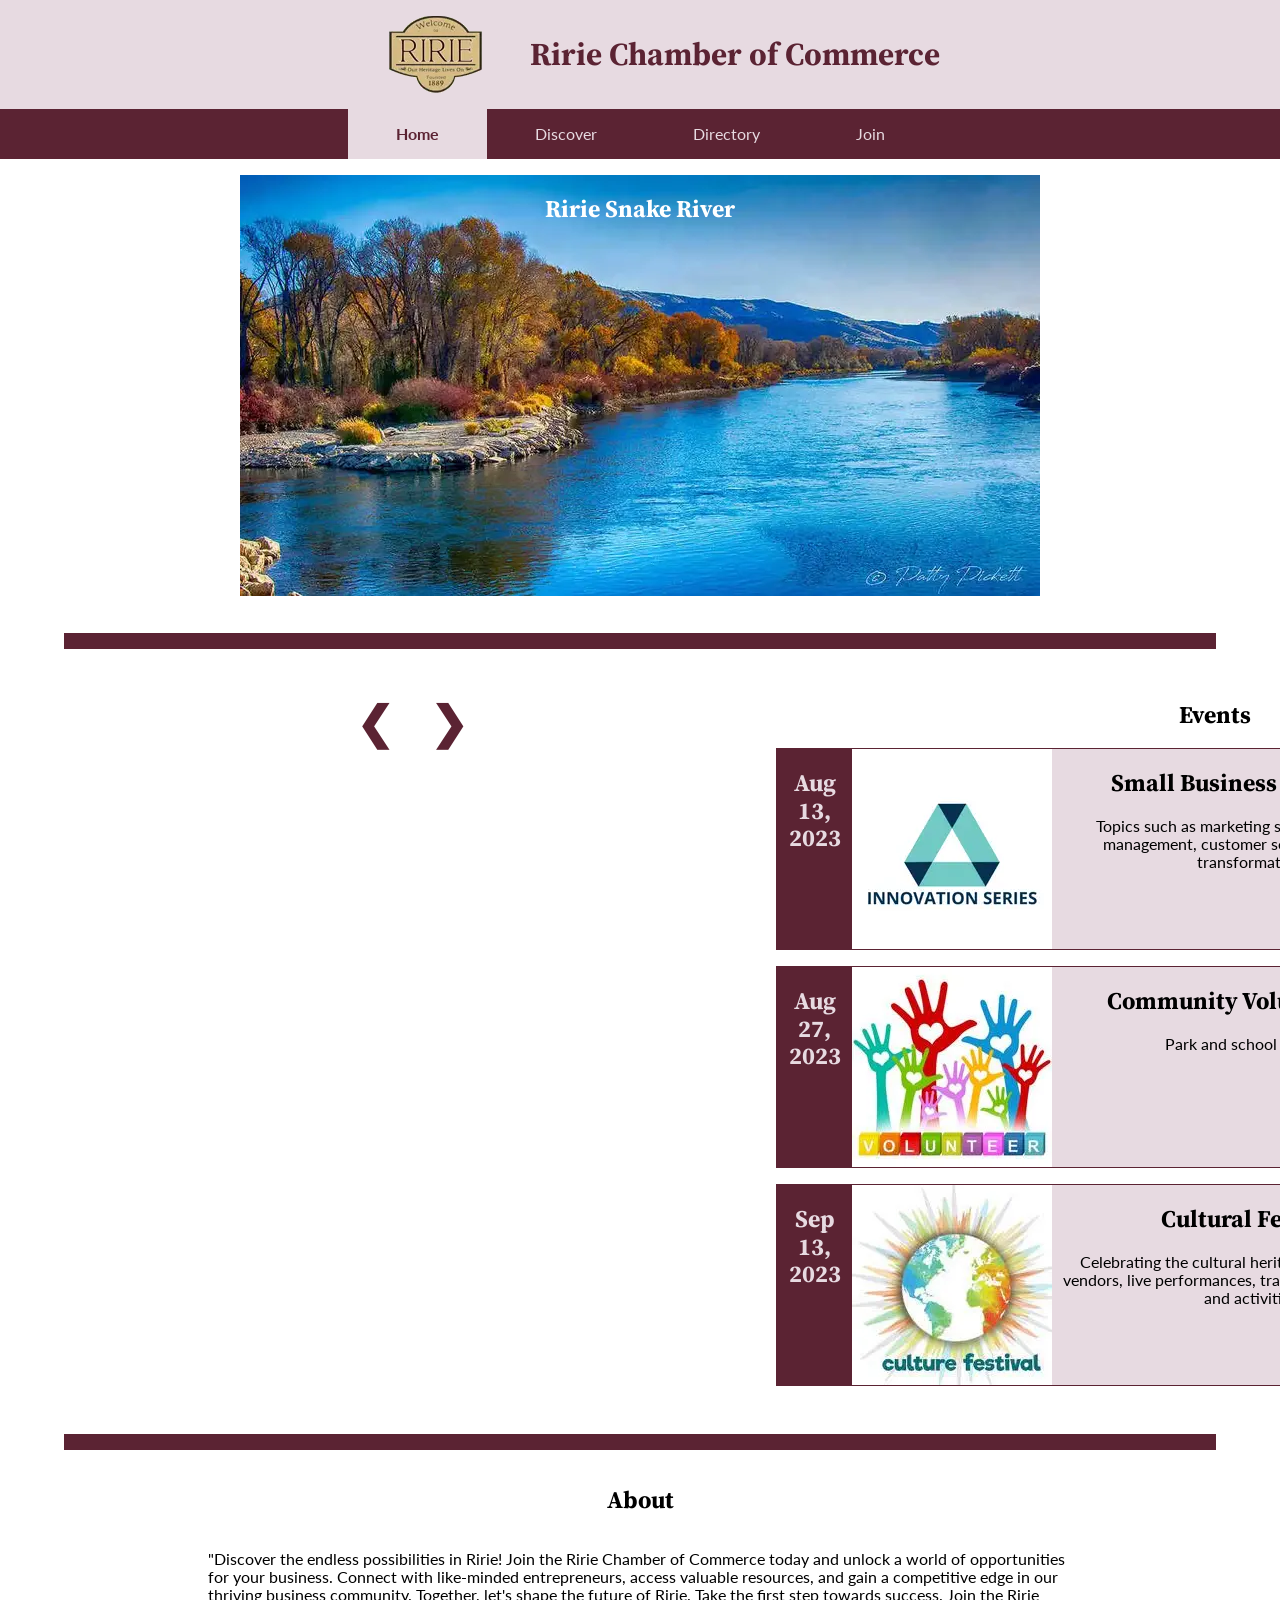
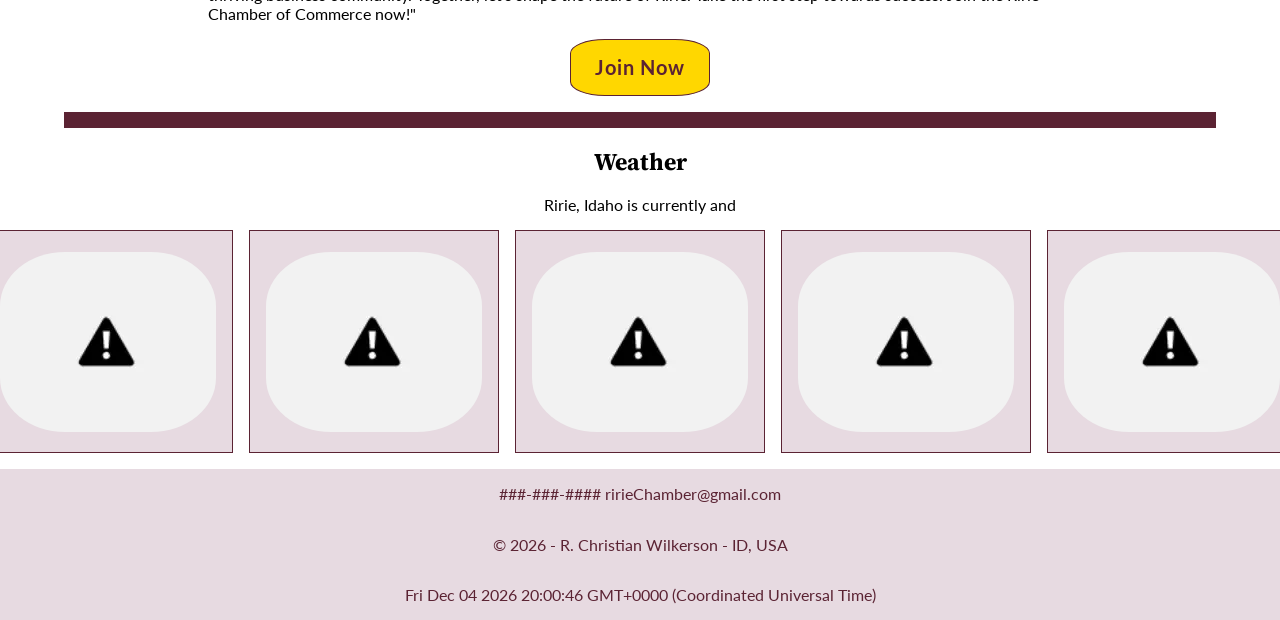
<file: HTML_CSS_JS/chamber/index.html>
<!DOCTYPE html>

<!-- https://rich-wilkyness.github.io/wdd230/ -->

<html lang="en">
<head>
    <meta charset="UTF-8">
    <meta http-equiv="X-UA-Compatible" content="IE=edge">
    <meta name="viewport" content="width=device-width, initial-scale=1.0">
    <meta name="description" content="WDD 230 - Web Frontend Development, R. Christian Wilkerson, Ririe, Idaho Chamber of Commerce Home Page">
    <meta name="author" content="Richard Christian Wilkerson">    
    <title>R. Christian Wilkerson - WDD 230 - Ririe, Idaho Chamber of Commerce Home Page</title>

    <link rel="stylesheet" href="styles/normalize.css">    
    <link rel="stylesheet" href="styles/base.css">
    <link rel="stylesheet" href="styles/larger.css">

    <link rel="icon" href="./ririe-favicon.ico">

    <meta property="og:title" content="Ririe Chamber of Commerce">
    <meta property="og:type" content="website">
    <meta property="og:image" content="chamber/images/ririe-community-hall-700.webp">
    <meta property="og:url" content="https://rich-wilkyness.github.io/wdd230/chamber/index.html">
</head>
<body>
    <header>
        <img src="images/ririe-logo.webp" alt="city of Ririe logo" id="header-image">
        <h1>Ririe Chamber of Commerce</h1>

    </header>
    <nav>
        <button id="menu" tabindex="0" aria-label="Menu" aria-expanded="false"></button>
        <div id="menu-links">
            <a href="index.html">Home</a>
            <a href="discover.html">Discover</a>
            <a href="directory.html">Directory</a>
            <a href="join.html">Join</a>
        </div>
    </nav>

    <main>
        <div id="banner" class="banner">
            <h2>Join us for the Chamber of Commerce Meet and Greet!</h2>
            <p>Wednesday at 7:00 p.m.</p>
            <button id="closeButton" onclick="closeBanner()">❌</button>
        </div>

        <div id="hero">
            <picture>
                <source media="(max-width: 500px)" srcset="images/river-400.webp">
                <img src="images/river-800.webp" alt="ririe snake river">
            </picture>
            <h2>Ririe Snake River</h2>
        </div>

        <div class="break"></div>
        <section id="first">

            <div id="slideshow-container">

                <div id="slideshow-buttons">
                    <a class="prev" onclick="plusSlides(-1)">&#10094;</a>
                    <a class="next" onclick="plusSlides(1)">&#10095;</a>
                </div>
            </div>

            <div id="calendar">
                <h2>Events</h2>
                <div class="event">
                    <div>
                        <h2>Aug 13, 2023</h2>
                    </div>
                    <div>
                        <img src="images/workshop.webp" alt="workshop" loading="lazy">
                    </div>
                    <div>
                        <h2>Small Business Workshop</h2>
                        <p>Topics such as marketing strategies, financial management, customer service, and digital transformation.</p>
                    </div>
                    <div>
                        <p>Ririe Library</p>
                        <a href="https://goo.gl/maps/jJtMtywU7cQxoppt8">464 Main St, Ririe, ID 83443</a>
                    </div>
                </div>
                <div class="event">
                    <div>
                        <h2>Aug 27, 2023</h2>
                    </div>
                    <div>
                        <img src="images/volunteer.webp" alt="volunteer" loading="lazy">
                    </div>
                    <div>
                        <h2>Community Volunteer Day</h2>
                        <p>Park and school clean up</p>
                    </div>
                    <div>
                        <p>Ririe Highschool</p>
                        <a href="https://goo.gl/maps/Ym4JciJbA3ALL4jd7">13809 130th Rd E, Ririe, ID 83443</a>
                    </div>
                </div>
                <div class="event">
                    <div>
                        <h2>Sep 13, 2023</h2>
                    </div>
                    <div>
                        <img src="images/culture.webp" alt="Cultural Festival" loading="lazy">
                    </div>
                    <div>
                        <h2>Cultural Festival</h2>
                        <p>Celebrating the cultural heritage of the city. Food vendors, live performances, traditional arts and crafts, and activities.</p>
                    </div>
                    <div>
                        <p>Ririe Highschool</p>
                        <a href="https://goo.gl/maps/Ym4JciJbA3ALL4jd7">13809 130th Rd E, Ririe, ID 83443</a>
                    </div>
                </div>
            </div>
        </section>
        <div class="break"></div>
        <section id="second">
            <h2>About</h2>
            <p>"Discover the endless possibilities in Ririe! Join the Ririe Chamber of Commerce today and unlock a world of opportunities for your business. Connect with like-minded entrepreneurs, access valuable resources, and gain a competitive edge in our thriving business community. Together, let's shape the future of Ririe. Take the first step towards success. Join the Ririe Chamber of Commerce now!"</p>
            <a href="join.html" id="join-now-button">Join Now</a>
        </section>
        <div class="break"></div>
        <section id="third">
            <h2>Weather</h2>
            <p>Ririe, Idaho is currently <span id="current-temp"></span> and <span id="temp-desc"></span></p> 

            <div id="forecast-section">
            <div class="forecast-container">
                <div id="forecast-day-1"></div>
                <div id="forecast-minMaxTemp-1"></div>
                <img id="forecast-icon-1" src="images/not-loading.webp" alt="not loading" loading="lazy">
            </div>
            
            <div class="forecast-container">
                <div id="forecast-day-2"></div>
                <div id="forecast-minMaxTemp-2"></div>
                <img id="forecast-icon-2" src="images/not-loading.webp" alt="not loading" loading="lazy">
            </div>
            
            <div class="forecast-container">
                <div id="forecast-day-3"></div>
                <div id="forecast-minMaxTemp-3"></div>
                <img id="forecast-icon-3" src="images/not-loading.webp" alt="not loading" loading="lazy">
            </div>
            
            <div class="forecast-container">
                <div id="forecast-day-4"></div>
                <div id="forecast-minMaxTemp-4"></div>
                <img id="forecast-icon-4" src="images/not-loading.webp" alt="not loading" loading="lazy">
            </div>   

            <div class="forecast-container">
                <div id="forecast-day-5"></div>
                <div id="forecast-minMaxTemp-5"></div>
                <img id="forecast-icon-5" src="images/not-loading.webp" alt="not loading" loading="lazy">
            </div>
            </div>
        </section>
    </main>
    <footer>
        <p>###-###-#### ririeChamber@gmail.com</p>
        <p>&copy; <span id="year"></span> - R. Christian Wilkerson - ID, USA</p>
        <p id="lastModified"></p>
    </footer>
    <script src="scripts/nav-wayfinding.js"></script>
    <script src="scripts/banner-meeting.js"></script>
    <script src="scripts/get-dates.js"></script>
    <script src="scripts/menu-keyboard.js"></script>
    <script src="scripts/weather.js"></script>
    <script src="scripts/slide-show.js"></script>
</body>
</html>
</file>
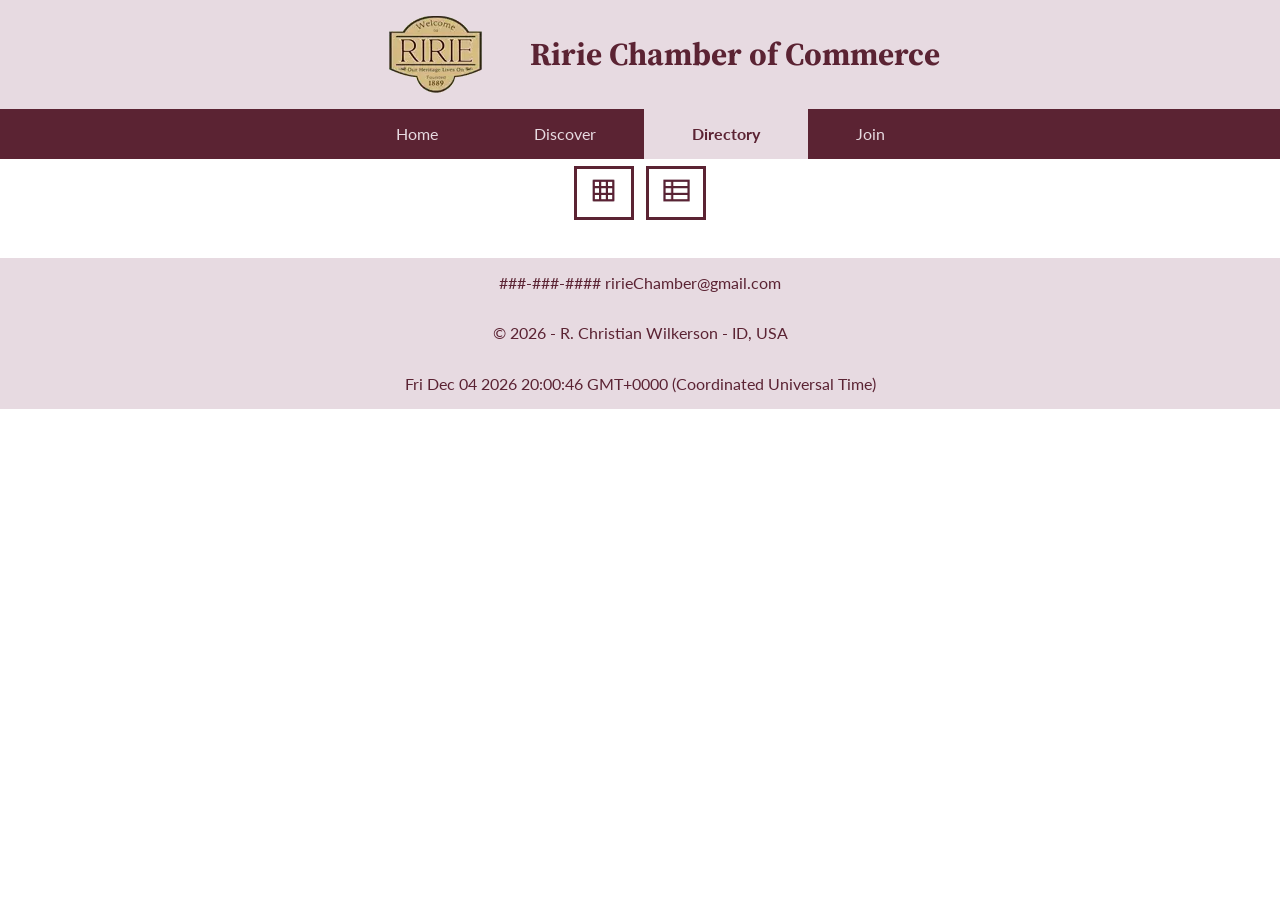
<file: HTML_CSS_JS/chamber/directory.html>
<!DOCTYPE html>

<!-- https://rich-wilkyness.github.io/wdd230/ -->

<html lang="en">
<head>
    <meta charset="UTF-8">
    <meta http-equiv="X-UA-Compatible" content="IE=edge">
    <meta name="viewport" content="width=device-width, initial-scale=1.0">
    <meta name="description" content="WDD 230 - Web Frontend Development, R. Christian Wilkerson, Ririe, Idaho Chamber of Commerce Directory Page">
    <meta name="author" content="Richard Christian Wilkerson">    
    <title>R. Christian Wilkerson - WDD 230 - Ririe, Idaho Chamber of Commerce Directory Page</title>

    <link rel="stylesheet" href="styles/normalize.css">    
    <link rel="stylesheet" href="styles/base.css">
    <link rel="stylesheet" href="styles/larger.css">

    <link rel="icon" href="./ririe-favicon.ico">

    <meta property="og:title" content="Ririe Chamber of Commerce">
    <meta property="og:type" content="website">
    <meta property="og:image" content="chamber/images/ririe-community-hall-700.webp">
    <meta property="og:url" content="https://rich-wilkyness.github.io/wdd230/chamber/index.html">
</head>
<body>
    <header>
        <img src="images/ririe-logo.webp" alt="city of Ririe logo" id="header-image">
        <h1>Ririe Chamber of Commerce</h1>

    </header>
    <nav>
        <button id="menu" tabindex="0" aria-label="Menu" aria-expanded="false"></button>
        <div id="menu-links">
            <a href="index.html">Home</a>
            <a href="discover.html">Discover</a>
            <a href="directory.html">Directory</a>
            <a href="join.html">Join</a>
        </div>
    </nav>

    <main>
        <div class="toggle-icons">
            <button class="grid-button" type="button">
                <img class="grid-icon" src="images/grid-icon.webp" alt="Grid Icon">
            </button>
            <button class="list-button" type="button">
                <img class="list-icon" src="images/list-icon.webp" alt="List Icon">
            </button>    
        </div>
        <div id="directory-members" class="grid">

        </div>

    </main>
    <footer>
        <p>###-###-#### ririeChamber@gmail.com</p>
        <p>&copy; <span id="year"></span> - R. Christian Wilkerson - ID, USA</p>
        <p id="lastModified"></p>
    </footer>
    <script src="scripts/nav-wayfinding.js"></script>
    <script src="scripts/get-dates.js"></script>
    <script src="scripts/menu-keyboard.js"></script>
    <script src="scripts/members.js"></script>
    <script src="scripts/grid-list-display.js"></script>
</body>
</html>
</file>
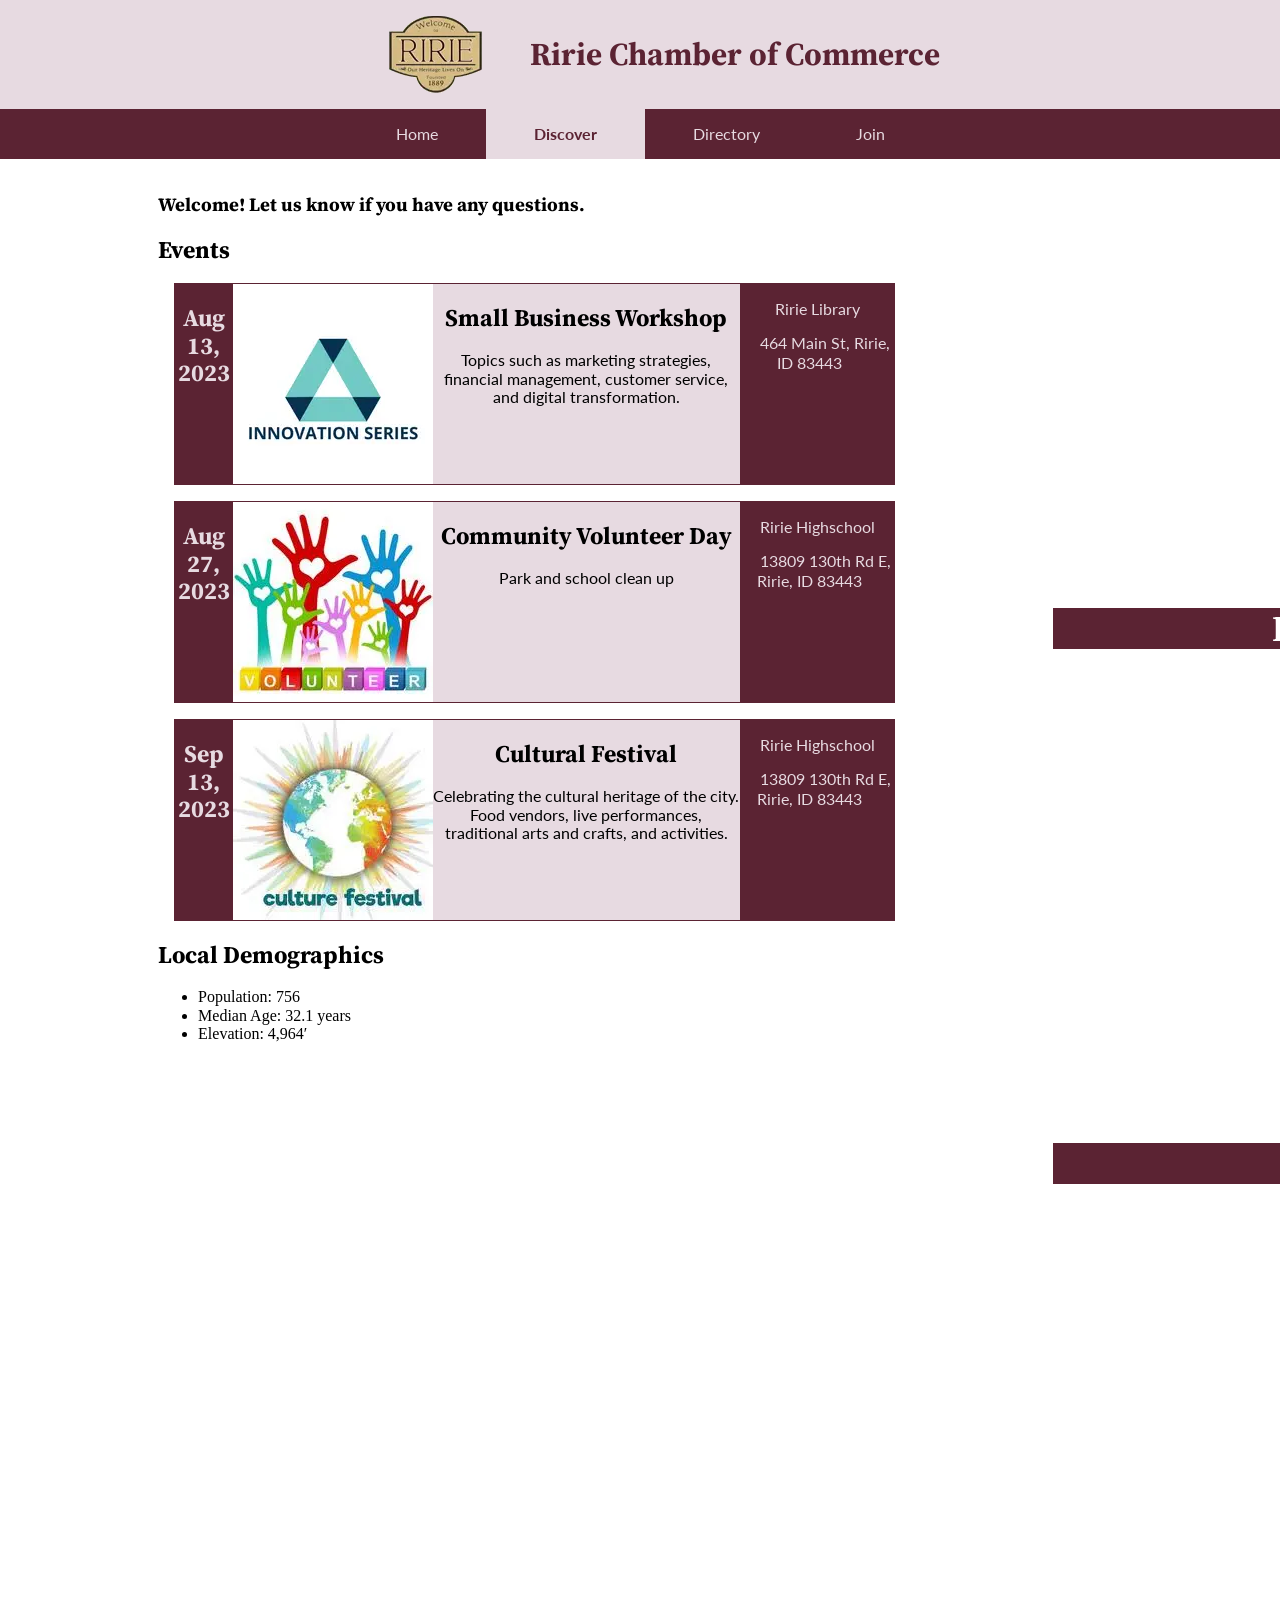
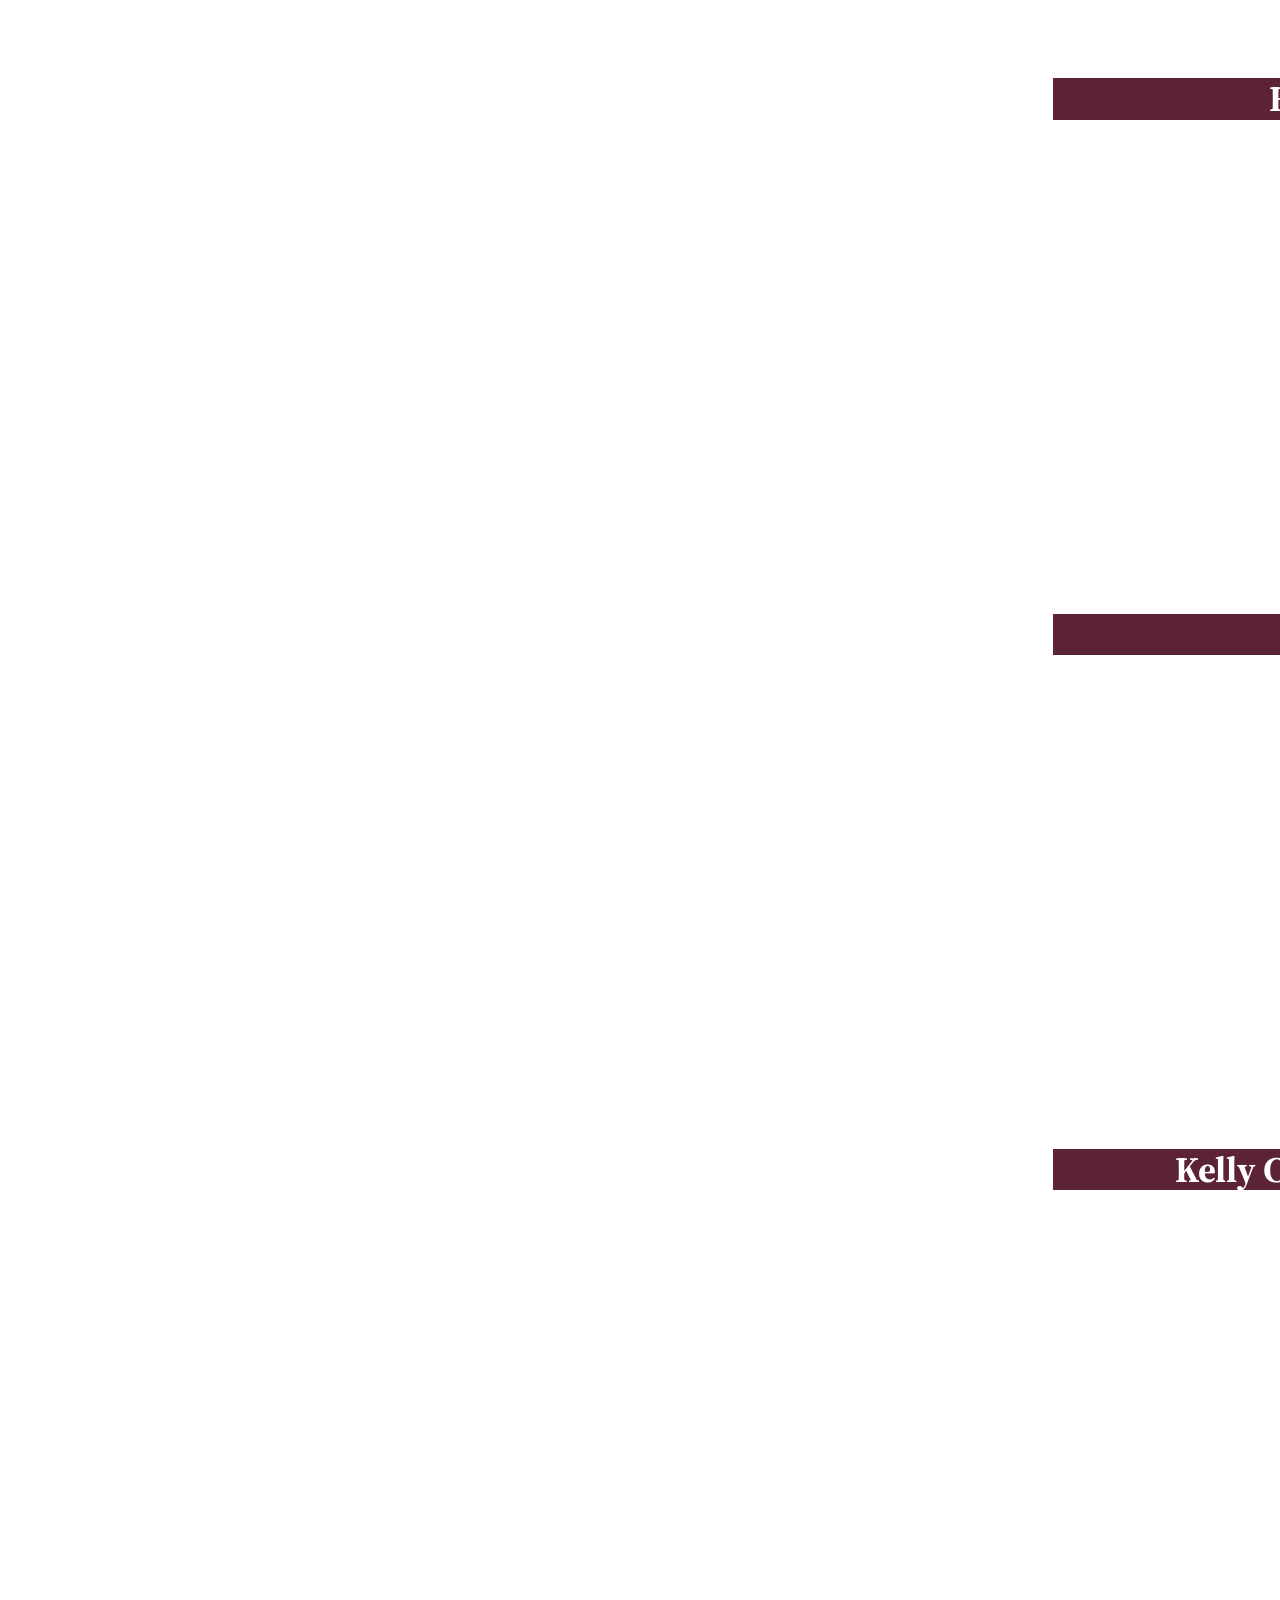
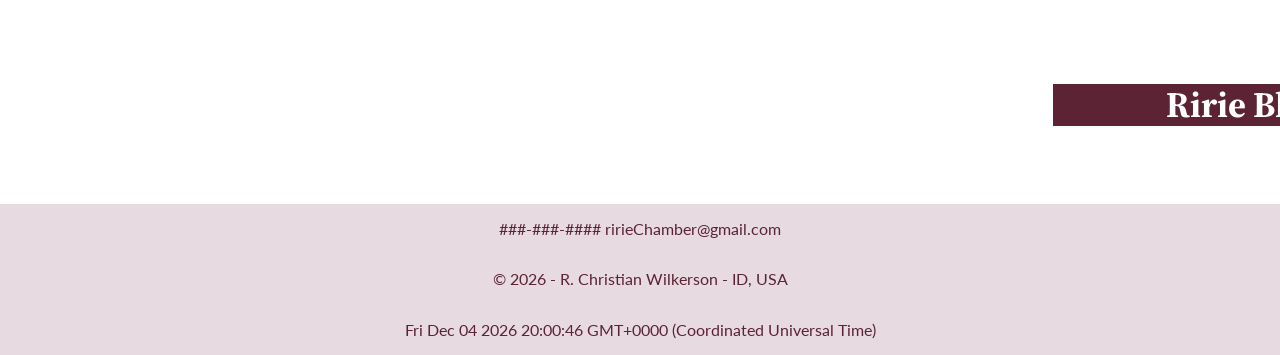
<file: HTML_CSS_JS/chamber/discover.html>
<!DOCTYPE html>

<!-- https://rich-wilkyness.github.io/wdd230/ -->

<html lang="en">
<head>
    <meta charset="UTF-8">
    <meta http-equiv="X-UA-Compatible" content="IE=edge">
    <meta name="viewport" content="width=device-width, initial-scale=1.0">
    <meta name="description" content="WDD 230 - Web Frontend Development, R. Christian Wilkerson, Ririe, Idaho Chamber of Commerce Discover Page">
    <meta name="author" content="Richard Christian Wilkerson">    
    <title>R. Christian Wilkerson - WDD 230 - Ririe, Idaho Chamber of Commerce Discover Page</title>

    <link rel="stylesheet" href="styles/normalize.css">    
    <link rel="stylesheet" href="styles/base.css">
    <link rel="stylesheet" href="styles/larger.css">

    <link rel="icon" href="./ririe-favicon.ico">

    <meta property="og:title" content="Ririe Chamber of Commerce">
    <meta property="og:type" content="website">
    <meta property="og:image" content="chamber/images/ririe-community-hall-700.webp">
    <meta property="og:url" content="https://rich-wilkyness.github.io/wdd230/chamber/index.html">
</head>
<body>
    <header>
        <img src="images/ririe-logo.webp" alt="city of Ririe logo" id="header-image">
        <h1>Ririe Chamber of Commerce</h1>

    </header>
    <nav>
        <button id="menu" tabindex="0" aria-label="Menu" aria-expanded="false"></button>
        <div id="menu-links">
            <a href="index.html">Home</a>
            <a href="discover.html">Discover</a>
            <a href="directory.html">Directory</a>
            <a href="join.html">Join</a>
        </div>
    </nav>

    <main id="discover-main">
        <section id="discover-info">
            <div class="last-visited">
                <h3 id="visited"></h3>
            </div>
            <div>
                <h2>Events</h2>
                <div class="event">
                    <div>
                        <h2>Aug 13, 2023</h2>
                    </div>
                    <div>
                        <img src="images/workshop.webp" alt="workshop" loading="lazy">
                    </div>
                    <div>
                        <h2>Small Business Workshop</h2>
                        <p>Topics such as marketing strategies, financial management, customer service, and digital transformation.</p>
                    </div>
                    <div>
                        <p>Ririe Library</p>
                        <a href="https://goo.gl/maps/jJtMtywU7cQxoppt8">464 Main St, Ririe, ID 83443</a>
                    </div>
                </div>
                <div class="event">
                    <div>
                        <h2>Aug 27, 2023</h2>
                    </div>
                    <div>
                        <img src="images/volunteer.webp" alt="volunteer" loading="lazy">
                    </div>
                    <div>
                        <h2>Community Volunteer Day</h2>
                        <p>Park and school clean up</p>
                    </div>
                    <div>
                        <p>Ririe Highschool</p>
                        <a href="https://goo.gl/maps/Ym4JciJbA3ALL4jd7">13809 130th Rd E, Ririe, ID 83443</a>
                    </div>
                </div>
                <div class="event">
                    <div>
                        <h2>Sep 13, 2023</h2>
                    </div>
                    <div>
                        <img src="images/culture.webp" alt="Cultural Festival" loading="lazy">
                    </div>
                    <div>
                        <h2>Cultural Festival</h2>
                        <p>Celebrating the cultural heritage of the city. Food vendors, live performances, traditional arts and crafts, and activities.</p>
                    </div>
                    <div>
                        <p>Ririe Highschool</p>
                        <a href="https://goo.gl/maps/Ym4JciJbA3ALL4jd7">13809 130th Rd E, Ririe, ID 83443</a>
                    </div>
                </div>
            </div>
            <div>
                <h2>Local Demographics</h2>
                <ul>
                    <li>Population: 756</li>
                    <li>Median Age: 32.1 years</li>
                    <li>Elevation: 4,964′</li>
                </ul>
            </div>
        </section>
        <section id="discover-gallery">
            <div>
                <picture>
                    <source media="(max-width: 500px)" srcset="images/zip-lining-500.webp">
                    <img src="images/zip-lining-700.webp" alt="zip-lining" width="700" height="467" loading="lazy">
                </picture>
                <h2>Heise Zip-Lining</h2>  
            </div>
            <div>
                <picture>
                    <source media="(max-width: 500px)" srcset="images/fishing-500.webp">
                    <img src="images/fishing-700.webp" alt="fishing" width="700" height="467" loading="lazy">
                </picture>
                <h2>Fishing</h2>
            </div>
            <div>
                <picture>
                    <source media="(max-width: 500px)" srcset="images/heise-pool-slide-500.webp">
                    <img src="images/heise-pool-slide-700.webp" alt="heise swimming" width="700" height="467" loading="lazy">
                </picture>
                <h2>Heise Swimming</h2>
            </div>
            <div>
                <picture>
                    <source media="(max-width: 500px)" srcset="images/heise-golf-lodge2-500.webp">
                    <img src="images/heise-golf-lodge2-700.webp" alt="heise golfing" width="700" height="467" loading="lazy">
                </picture>
                <h2>Heise Golfing</h2>
            </div>
            <div>
                <picture>
                    <source media="(max-width: 500px)" srcset="images/snow-boarding-500.webp">
                    <img src="images/snow-boarding-700.webp" alt="kelly canyon snow boarding" width="700" height="467" loading="lazy">
                </picture>
                <h2>Kelly Canyon Snow Boarding</h2>
            </div>
            <div>
                <picture>
                    <source media="(max-width: 500px)" srcset="images/blacktail-ririe-reservoir-500.webp">
                    <img src="images/blacktail-ririe-reservoir-700.webp" alt="ririe reservoir" width="700" height="467" loading="lazy">
                </picture>
                <h2>Ririe Blacktail Park Reservoir</h2>
            </div>
        </section>
    </main>
    <footer>
        <p>###-###-#### ririeChamber@gmail.com</p>
        <p>&copy; <span id="year"></span> - R. Christian Wilkerson - ID, USA</p>
        <p id="lastModified"></p>
    </footer>
    <script src="scripts/nav-wayfinding.js"></script>
    <script src="scripts/get-dates.js"></script>
    <script src="scripts/menu-keyboard.js"></script>
    <script src="scripts/latest-visit.js"></script>
</body>
</html>
</file>
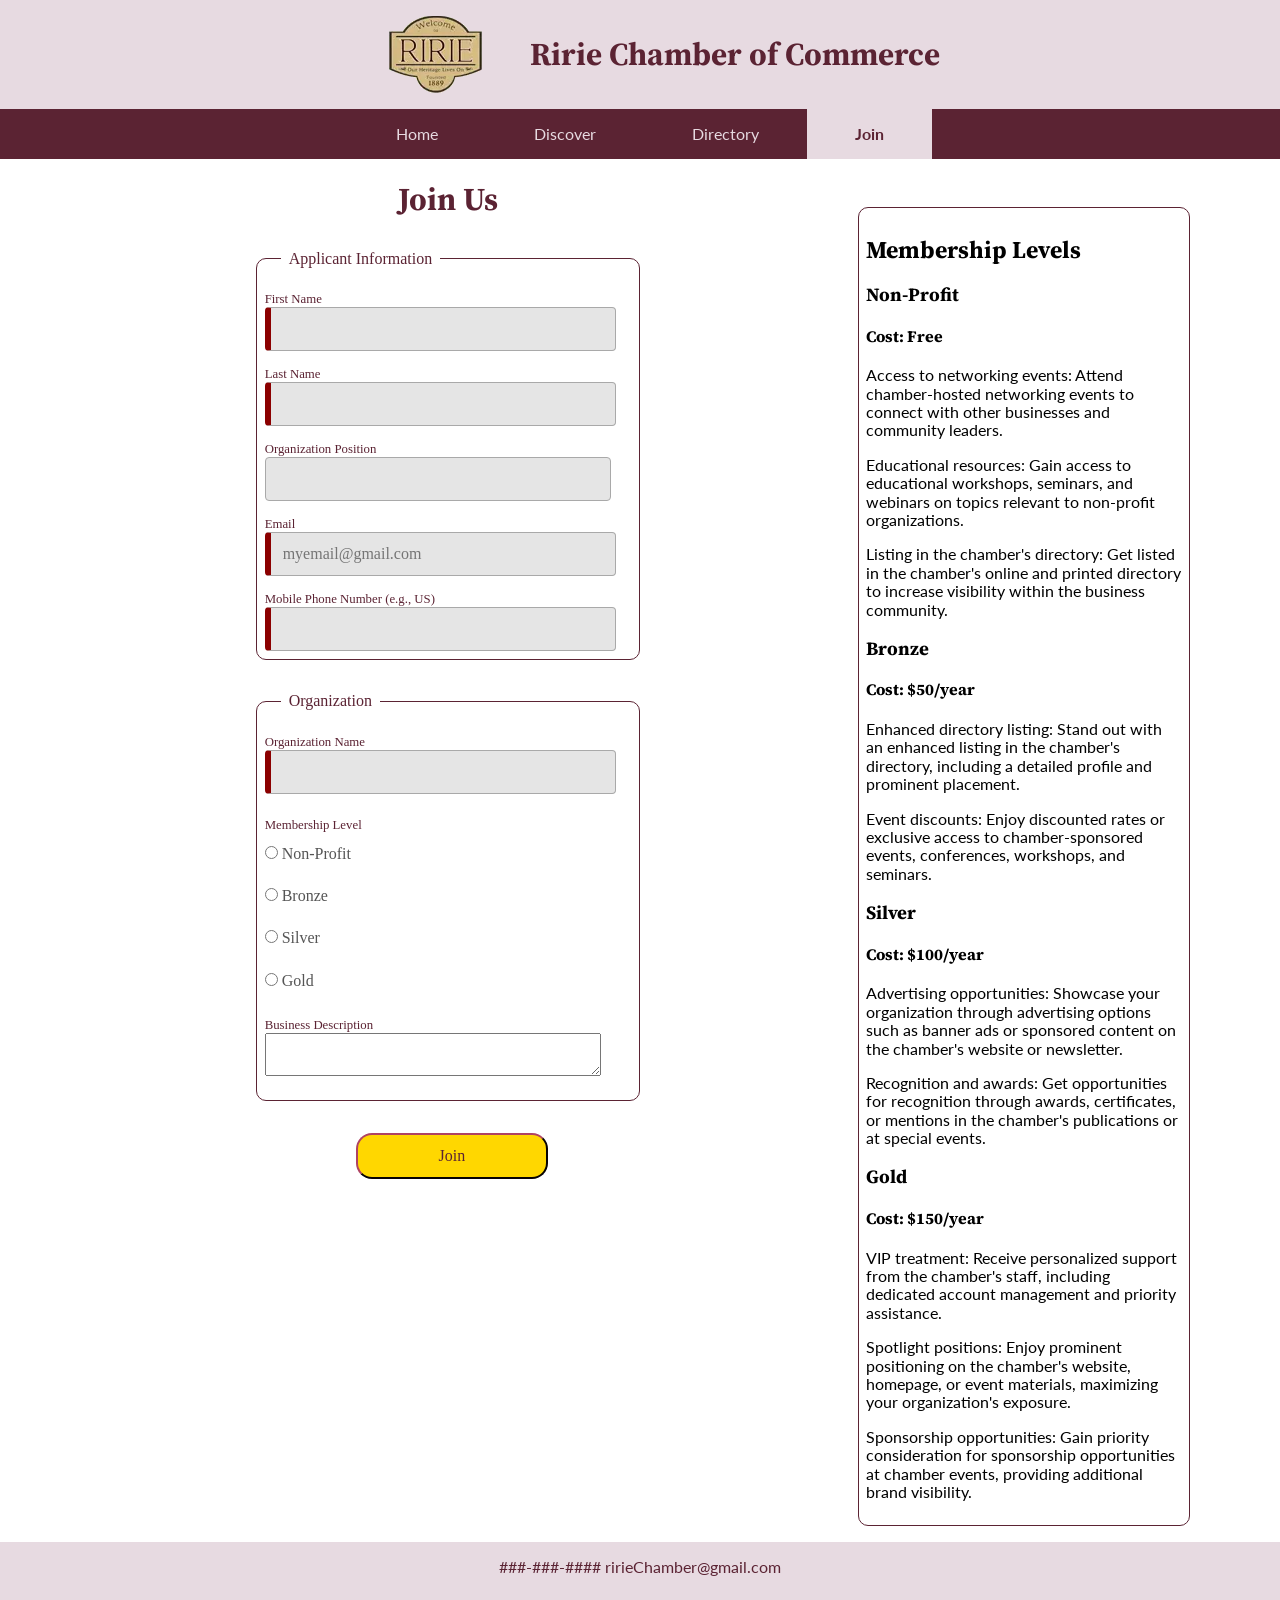
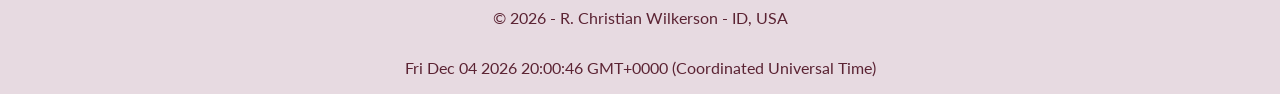
<file: HTML_CSS_JS/chamber/join.html>
<!DOCTYPE html>

<!-- https://rich-wilkyness.github.io/wdd230/ -->

<html lang="en">
<head>
    <meta charset="UTF-8">
    <meta http-equiv="X-UA-Compatible" content="IE=edge">
    <meta name="viewport" content="width=device-width, initial-scale=1.0">
    <meta name="description" content="WDD 230 - Web Frontend Development, R. Christian Wilkerson, Ririe, Idaho Chamber of Commerce Join Page">
    <meta name="author" content="Richard Christian Wilkerson">    
    <title>R. Christian Wilkerson - WDD 230 - Ririe, Idaho Chamber of Commerce Join Page</title>

    <link rel="stylesheet" href="styles/normalize.css">    
    <link rel="stylesheet" href="styles/base.css">
    <link rel="stylesheet" href="styles/larger.css">

    <link rel="icon" href="./ririe-favicon.ico">

    <meta property="og:title" content="Ririe Chamber of Commerce">
    <meta property="og:type" content="website">
    <meta property="og:image" content="chamber/images/ririe-community-hall-700.webp">
    <meta property="og:url" content="https://rich-wilkyness.github.io/wdd230/chamber/index.html">
</head>
<body>
    <header>
        <img src="images/ririe-logo.webp" alt="city of Ririe logo" id="header-image">
        <h1>Ririe Chamber of Commerce</h1>

    </header>
    <nav>
        <button id="menu" tabindex="0" aria-label="Menu" aria-expanded="false"></button>
        <div id="menu-links">
            <a href="index.html">Home</a>
            <a href="discover.html">Discover</a>
            <a href="directory.html">Directory</a>
            <a href="join.html">Join</a>
        </div>
    </nav>

    <main id="join-main">
        <form method="get" action="thankyou.html">
            <div id="formmessage"></div>
            <h1>Join Us</h1>
        <fieldset>
            <legend>Applicant Information</legend>
            <label class="top">First Name<input type="text" name="fname" id="fname" required></label>
            <label class="top">Last Name<input type="text" name="lname" id="lname" required></label>
            <label class="top">Organization Position<input type="text" name="title" pattern="[A-Za-z -]{7,}" id="job-title"></label>
            <label class="top">Email<input type="email" name="email" placeholder="myemail@gmail.com" id="email" required></label>
            <label class="top">Mobile Phone Number (e.g., US)<input type="tel" name="mobile_phone_number" id="phone" required></label>
    
        </fieldset>
        <fieldset>
            <legend>Organization</legend>
            <label class="top">Organization Name<input type="text" name="organization" id="organization" required></label>

            <div id="membership">Membership Level</div>
            <label class="sbs"><input type="radio" name="membership" value="non-profit"> Non-Profit</label>
            <label class="sbs"><input type="radio" name="membership" value="bronze"> Bronze</label>
            <label class="sbs"><input type="radio" name="membership" value="silver"> Silver</label>
            <label class="sbs"><input type="radio" name="membership" value="gold"> Gold</label>

            <label class="top">
                Business Description
                <textarea name="description" id="org-description"></textarea>
            </label>

            <label class="top"><input type="hidden" name="timestamp" id="timestamp"></label>

        </fieldset>
            <div class="button">
            <input type="submit" value="Join" class="submitButton">
            </div>
        </form>

        <div id="membership-details">
        <fieldset>
            <h2>Membership Levels</h2>
            <h3>Non-Profit</h3>
                <h4>Cost: Free</h4>
                <p>Access to networking events: Attend chamber-hosted networking events to connect with other businesses and community leaders.</p>
                <p>Educational resources: Gain access to educational workshops, seminars, and webinars on topics relevant to non-profit organizations.</p>
                <p>Listing in the chamber's directory: Get listed in the chamber's online and printed directory to increase visibility within the business community.</p>
            <h3>Bronze</h3>
            <h4>Cost: $50/year</h4>
            <p>Enhanced directory listing: Stand out with an enhanced listing in the chamber's directory, including a detailed profile and prominent placement.</p>
            <p>Event discounts: Enjoy discounted rates or exclusive access to chamber-sponsored events, conferences, workshops, and seminars.</p>
            <h3>Silver</h3>
            <h4>Cost: $100/year</h4>
            <p>Advertising opportunities: Showcase your organization through advertising options such as banner ads or sponsored content on the chamber's website or newsletter.</p>
            <p>Recognition and awards: Get opportunities for recognition through awards, certificates, or mentions in the chamber's publications or at special events.</p>
            <h3>Gold</h3>
            <h4>Cost: $150/year</h4>
            <p>VIP treatment: Receive personalized support from the chamber's staff, including dedicated account management and priority assistance.</p>
            <p>Spotlight positions: Enjoy prominent positioning on the chamber's website, homepage, or event materials, maximizing your organization's exposure.</p>
            <p>Sponsorship opportunities: Gain priority consideration for sponsorship opportunities at chamber events, providing additional brand visibility.</p>
        </fieldset>
        </div>
    </main>
    <footer>
        <p>###-###-#### ririeChamber@gmail.com</p>
        <p>&copy; <span id="year"></span> - R. Christian Wilkerson - ID, USA</p>
        <p id="lastModified"></p>
    </footer>
    <script src="scripts/nav-wayfinding.js"></script>
    <script src="scripts/get-dates.js"></script>
    <script src="scripts/menu-keyboard.js"></script>
    <script src="scripts/timestamp.js"></script>
</body>
</html>
</file>
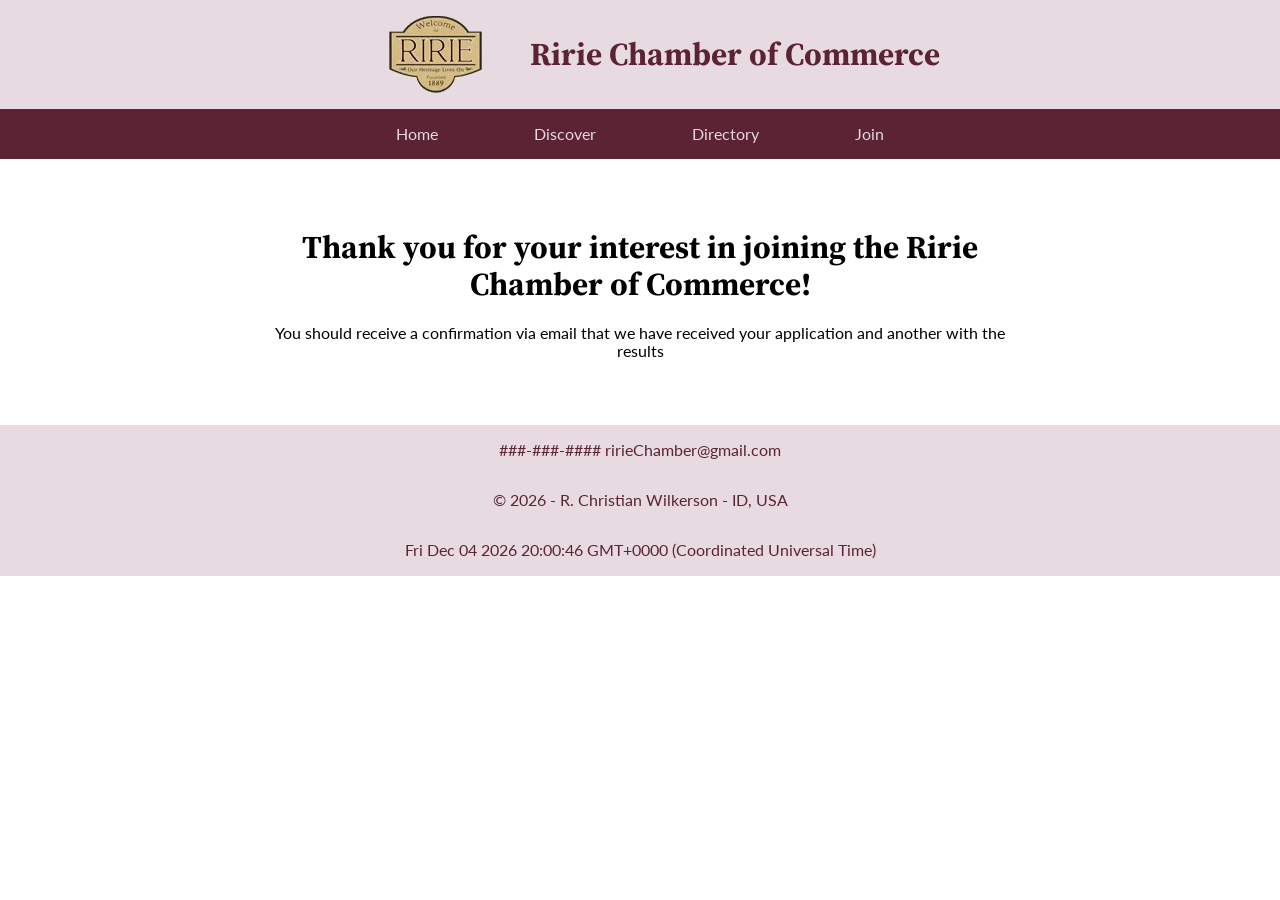
<file: HTML_CSS_JS/chamber/thankyou.html>
<!DOCTYPE html>

<!-- https://rich-wilkyness.github.io/wdd230/ -->

<html lang="en">
<head>
    <meta charset="UTF-8">
    <meta http-equiv="X-UA-Compatible" content="IE=edge">
    <meta name="viewport" content="width=device-width, initial-scale=1.0">
    <meta name="description" content="WDD 230 - Web Frontend Development, R. Christian Wilkerson, Chamber Home Page">
    <meta name="author" content="Richard Christian Wilkerson">    
    <title>R. Christian Wilkerson - WDD 230 - Ririe City Commerce Thank You Page</title>

    <link rel="stylesheet" href="styles/normalize.css">    
    <link rel="stylesheet" href="styles/base.css">
    <link rel="stylesheet" href="styles/larger.css">

    <link rel="icon" href="./ririe-favicon.ico">

    <meta property="og:title" content="Ririe Chamber of Commerce">
    <meta property="og:type" content="website">
    <meta property="og:image" content="chamber/images/ririe-community-hall.jpg">
    <meta property="og:url" content="https://rich-wilkyness.github.io/wdd230/chamber/index.html">
</head>
<body>
    <header>
        <img src="images/ririe-logo.webp" alt="city of Ririe logo" id="header-image">
        <h1>Ririe Chamber of Commerce</h1>

    </header>
    <nav>
        <button id="menu" tabindex="0" aria-label="Menu" aria-expanded="false"></button>
        <div id="menu-links">
            <a href="index.html">Home</a>
            <a href="discover.html">Discover</a>
            <a href="">Directory</a>
            <a href="join.html">Join</a>
        </div>
    </nav>

    <main id="thank">
        <h1>Thank you for your interest in joining the Ririe Chamber of Commerce!</h1>
        <p>You should receive a confirmation via email that we have received your application and another with the results</p>
    </main>
    <footer>
        <p>###-###-#### ririeChamber@gmail.com</p>
        <p>&copy; <span id="year"></span> - R. Christian Wilkerson - ID, USA</p>
        <p id="lastModified"></p>
    </footer>
    <script src="scripts/get-dates.js"></script>
    <script src="scripts/ham-nav.js"></script>
</body>
</html>
</file>
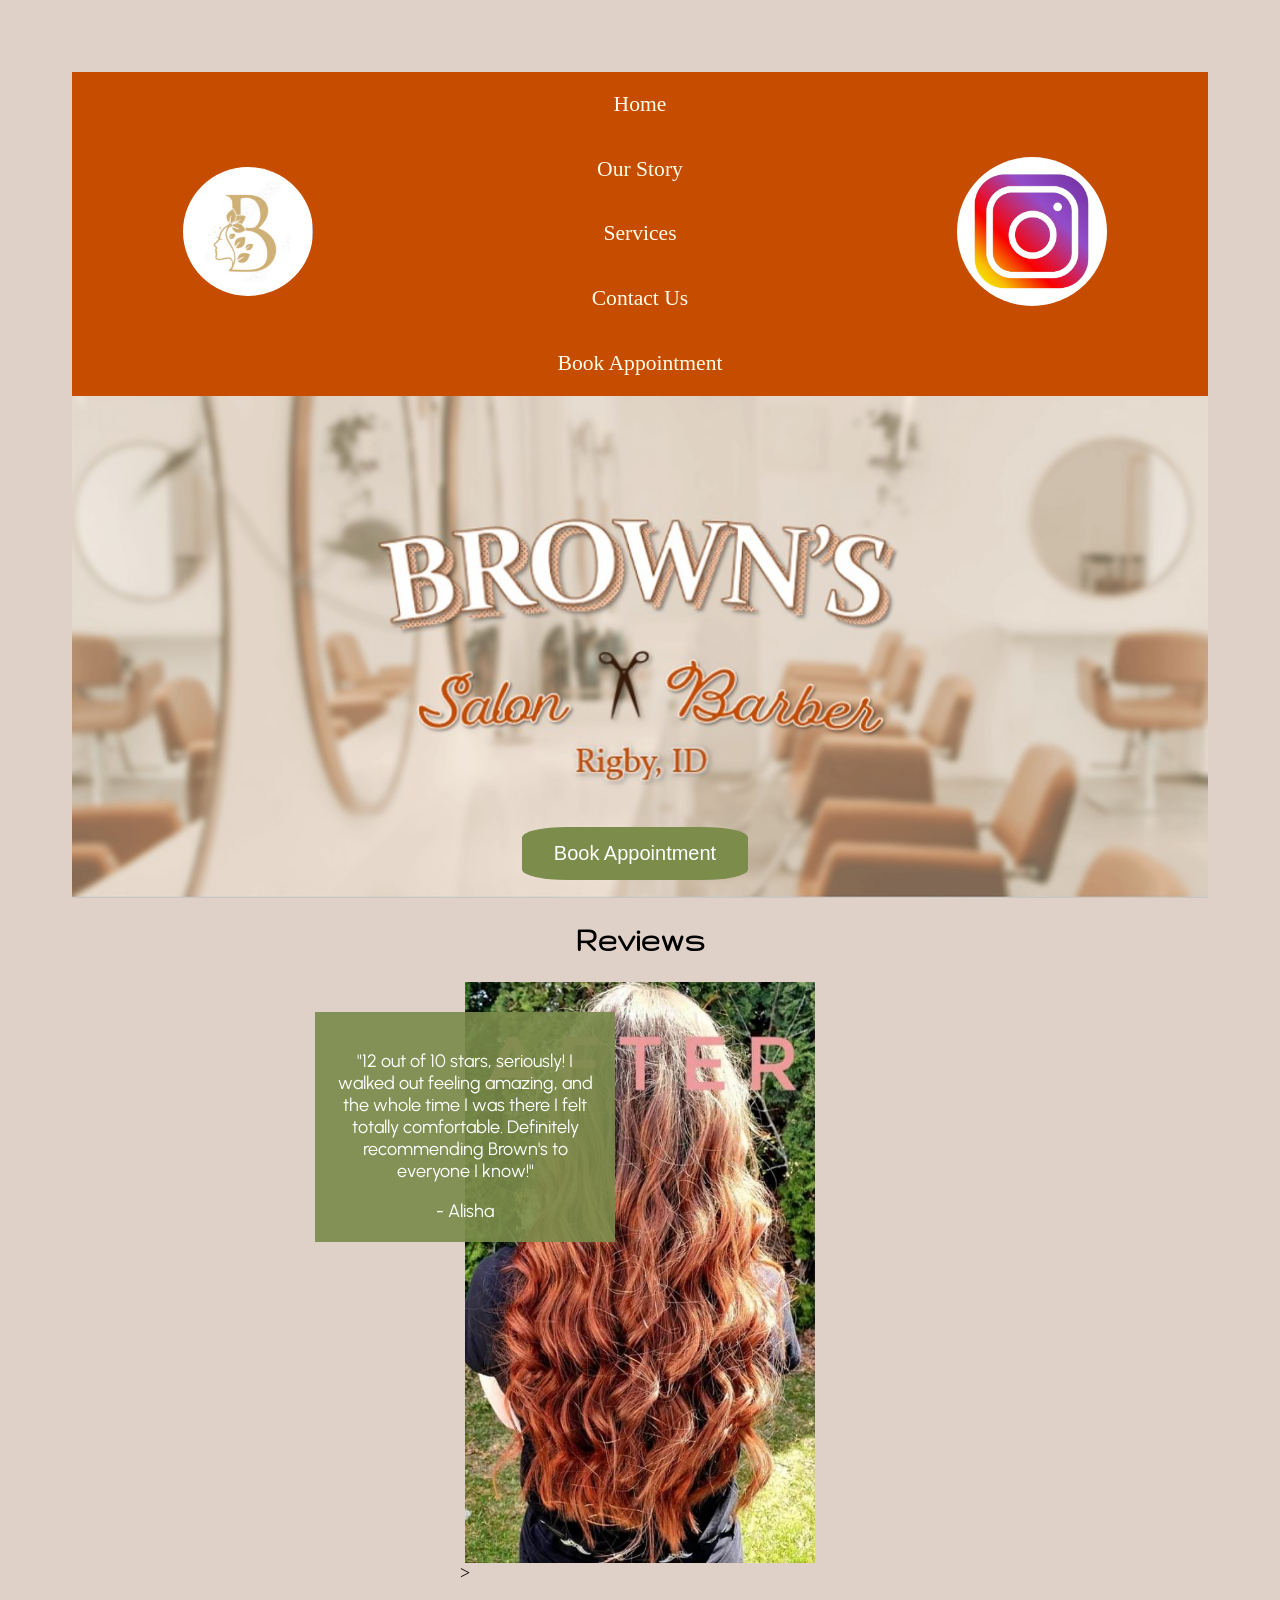
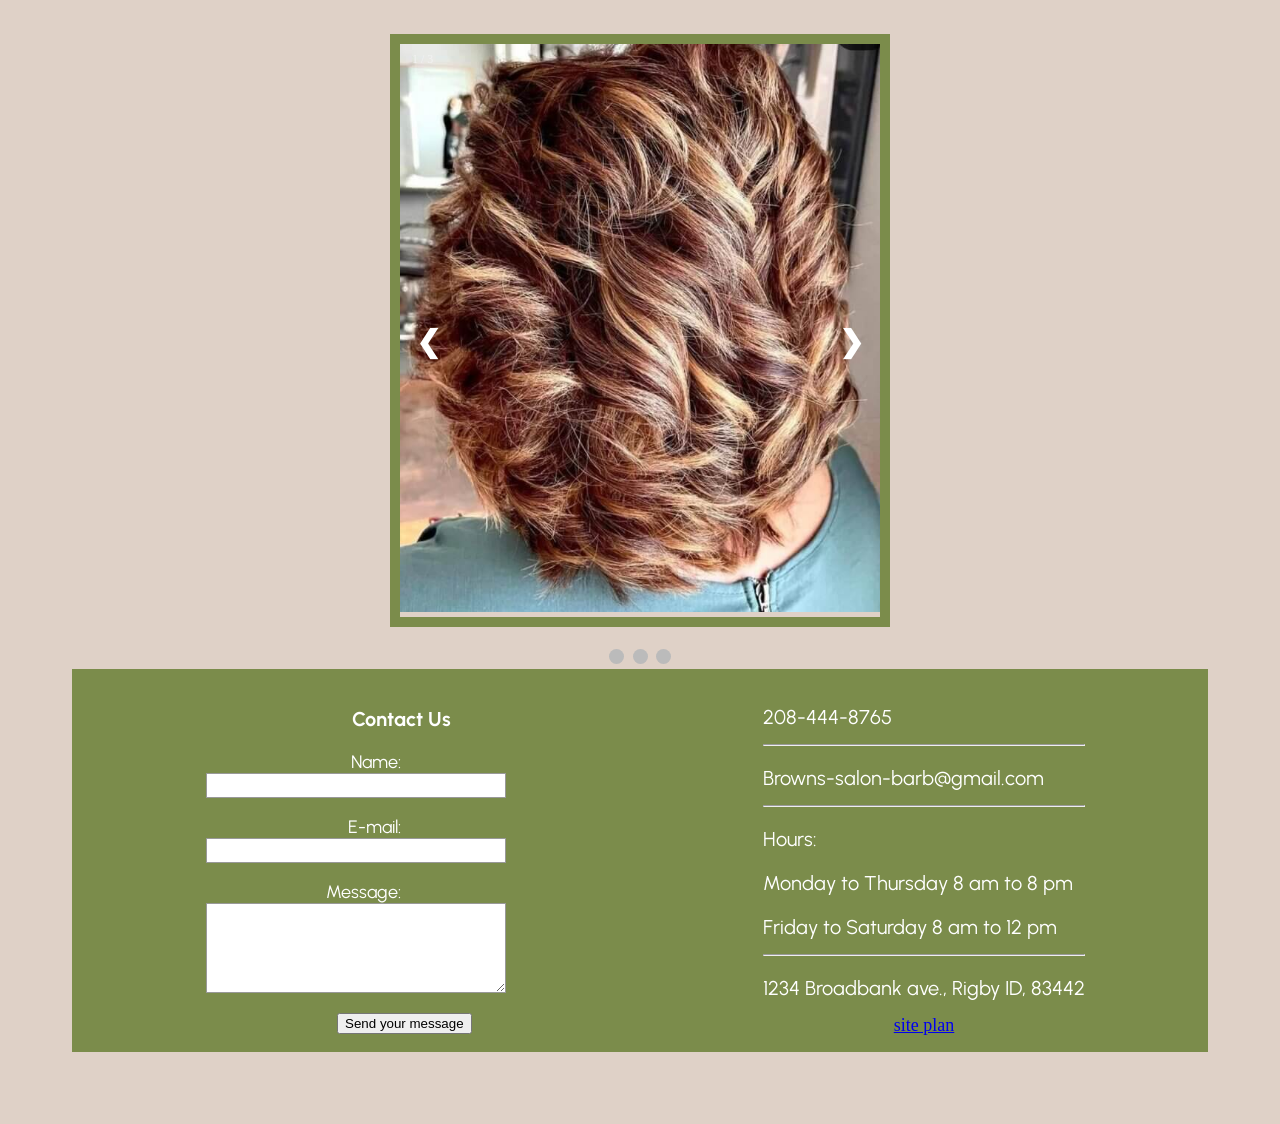
<file: HTML_CSS_JS/cosmetology/home-page.html>
<!DOCTYPE html>
<html lang="en">
<head>
    <meta charset="UTF-8">
    <meta http-equiv="X-UA-Compatible" content="IE=edge">
    <meta name="viewport" content="width=device-width, initial-scale=1.0">
    <title>Cosmetology Home Page</title>
    <link rel="stylesheet" href="styles/home-page.css">

    <script>
        let slideIndex = 1;
        showSlides(slideIndex);

        // Next/previous controls
        function plusSlides(n) {
        showSlides(slideIndex += n);
        }

        // Thumbnail image controls
        function currentSlide(n) {
        showSlides(slideIndex = n);
        }

        function showSlides(n) {
        let i;
        let slides = document.getElementsByClassName("mySlides");
        let dots = document.getElementsByClassName("dot");
        if (n > slides.length) {slideIndex = 1}
        if (n < 1) {slideIndex = slides.length}
        for (i = 0; i < slides.length; i++) {
            slides[i].style.display = "none";
        }
        for (i = 0; i < dots.length; i++) {
            dots[i].className = dots[i].className.replace(" active", "");
        }
        slides[slideIndex-1].style.display = "block";
        dots[slideIndex-1].className += " active";
        }
    </script>


</head>
<body>
    <div>
        <header>
            <a id="logo_link" href="home-page.html">
                <img class="logo" src="images/logo_1.png" alt="B Logo">
                <!-- https://stock.adobe.com/search?k=%22letter+b+logo%22&asset_id=529871618 -->
            </a>
            <nav>
                <a href="home-page.html">Home</a>
                <a href="story.html">Our Story</a>
                <a href="services.html">Services</a>
                <a href="#">Contact Us</a>
                <a href="#">Book Appointment</a>
            </nav>
            <div class="social">
                <a href="https://instagram.com" target="_blank">
                    <img src="images/instagram.jpg" alt="instagram icon">
                </a>
            </div>
        </header>
        <div id="banner">
            <img id="banner1" src="images/browns_banner.jpg" alt="banner">
            <ul id="appointment">
                <li>
                    <button class="appointment" onclick="">Book Appointment</button>
                </li>
            </ul>
        </div>
        <main>
            <h1>Reviews</h1>
                <section class="reviews">
                    <img src="images/hairstyle_1.jpg" alt="Review 1">
                    <div>
                        <p>"12 out of 10 stars, seriously! I walked out feeling amazing, and the whole time I was there I felt totally comfortable. Definitely recommending Brown's to everyone I know!"</p>
                        <p>- Alisha</p>
                    </div>>
                </section>
            <!-- Slideshow container -->
            <div class="slideshow-container">

                <!-- Full-width images with number and caption text -->
                <div class="mySlides fade" style="display: block;">
                    <div class="numbertext">1 / 3</div>
                    <img src="images/rsz_hairstyle_7.jpg" style="width:100%" alt="hair style 1">
                    <div class="text"></div>
                </div>
            
                <div class="mySlides fade" style="display: none;">
                    <div class="numbertext">2 / 3</div>
                    <img src="images/hairstyle_10.jpg" style="width:100%" alt="hair style 2">
                    <div class="text"></div>
                </div>
            
                <div class="mySlides fade" style="display: none;">
                    <div class="numbertext">3 / 3</div>
                    <img src="images/hairstyle_14.jpg" style="width:100%" alt="hair style 3">
                    <div class="text"></div>
                </div>
            
                <!-- Next and previous buttons -->
                <a class="prev" onclick="plusSlides(-1)">&#10094;</a>
                <a class="next" onclick="plusSlides(1)">&#10095;</a>
            </div>
            <br>
            
            <!-- The dots/circles -->
            <div style="text-align:center">
                <span class="dot" onclick="currentSlide(1)"></span>
                <span class="dot" onclick="currentSlide(2)"></span>
                <span class="dot" onclick="currentSlide(3)"></span>
            </div>
        </main>
        <footer>
            <div id="feedback">

            </div>
            <form action="/my-handling-form-page" method="post">
            <!-- The action attribute defines the location (URL) where the form's collected data should be sent when it is submitted.
            The method attribute defines which HTTP method to send the data with (usually get or post).
            https://developer.mozilla.org/en-US/docs/Learn/Forms/Your_first_form -->
            <ul>
                <p>Contact Us</p>
                <li>
                    <label for="name">Name:</label>
                    <input type="text" id="name" name="user_name"/>
                </li>
                <li>
                    <label for="mail">E-mail:</label>
                    <input type="email" id="mail" name="user_email"/>
                </li>
                <li>
                    <label for="msg">Message:</label>
                    <textarea name="user_message" id="msg" cols="30" rows="10"></textarea>
                </li>
                <li class="button">
                    <button type="submit">Send your message</button>
                </li>
            </ul>
            
            </form> 
            <div id="contact">
                <p>208-444-8765</p>
                <hr>
                <p>Browns-salon-barb@gmail.com</p>
                <hr>
                <p>Hours:</p>
                <p>Monday to Thursday 8 am to 8 pm</p>
                <p>Friday to Saturday 8 am to 12 pm</p>
                <hr>
                <p>1234 Broadbank ave., Rigby ID, 83442</p>
                <a href="site-plan-cosmo.html">site plan</a>
            </div>
            

        </footer>
    </div>
    <script>
        const feedbackElement = document.getElementById('feedback');
        const formElement = document.forms[0];
        formElement.addEventListener('submit', function(e) {
            e.preventDefault();
            feedbackElement.innerHTML = 'Hello '+ formElement.user_name.value +'! Thank you for your message. We will get back with you as soon as possible!';
            feedbackElement.style.display = 'block';
            document.body.classList.toggle('moveDown');
        }) ;
    </script>
</body>
</html>
</file>
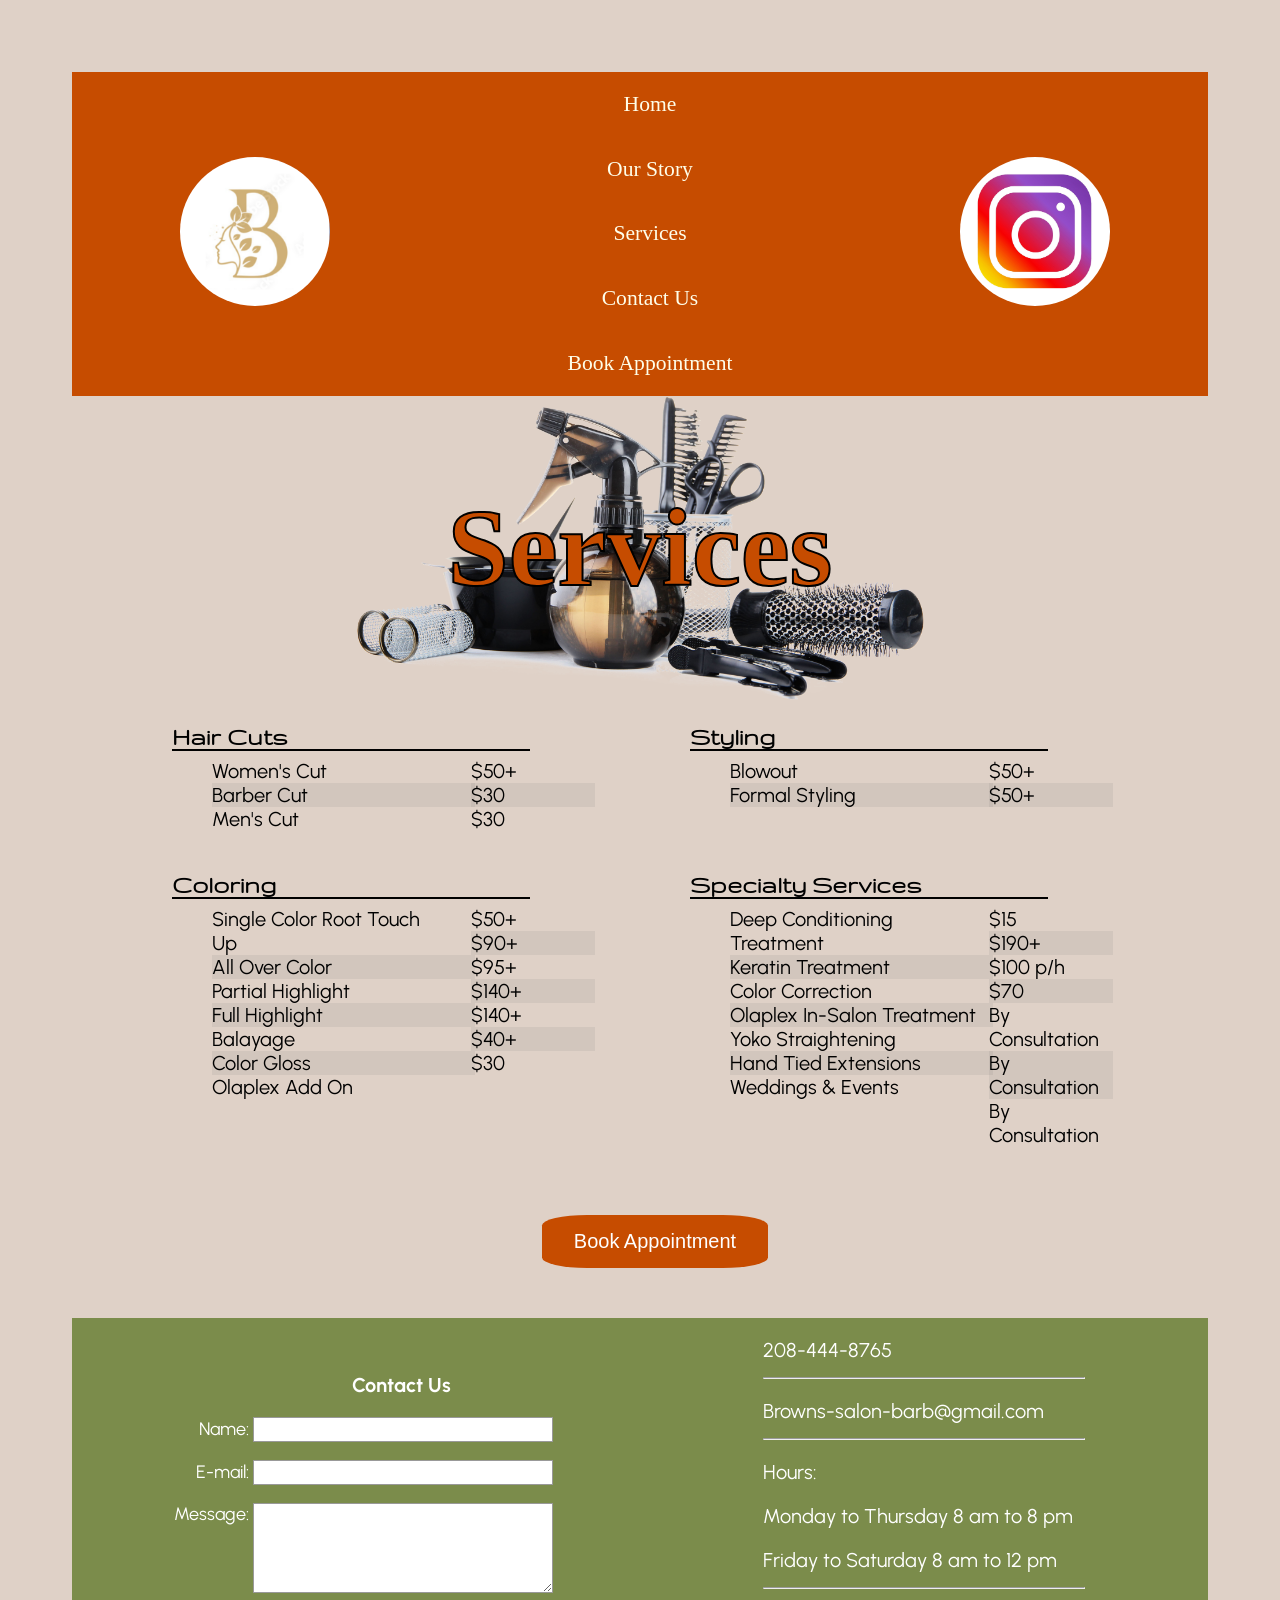
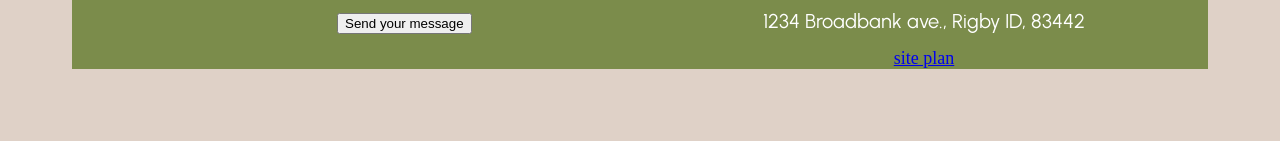
<file: HTML_CSS_JS/cosmetology/services.html>
<!DOCTYPE html>
<html lang="en">
<head>
    <meta charset="UTF-8">
    <meta http-equiv="X-UA-Compatible" content="IE=edge">
    <meta name="viewport" content="width=device-width, initial-scale=1.0">
    <title>Services page</title>
    <link rel="stylesheet" href="styles/services.css">
</head>
<body>
    <header>
        <a id="logo_link" href="home-page.html">
            <img class="logo" src="images/logo_1.png" alt="B Logo">
            <!-- https://stock.adobe.com/search?k=%22letter+b+logo%22&asset_id=529871618 -->
        </a>
        <nav>
            <a href="home-page.html">Home</a>
            <a href="story.html">Our Story</a>
            <a href="services.html">Services</a>
            <a href="#">Contact Us</a>
            <a href="#">Book Appointment</a>
        </nav>
        <div class="social">
            <a href="https://instagram.com" target="_blank">
                <img src="images/instagram.jpg" alt="instagram icon">
            </a>
        </div>
    </header>
    <div id="banner">
        <img id="banner1" src="images/services_banner.png" alt="banner">
        <h1 id="heading">Services</h1>
    </div>
    <main>
        <div id="grid">
            <section id="cuts">
                <h1 >Hair Cuts</h1>
                    <div class="category">
                    <ul>
                        <li>Women's Cut</li>
                        <li class="highlight">Barber Cut</li>
                        <li>Men's Cut</li>
                    </ul>
                    <ul class="cost">
                        <li>$50+</li>
                        <li class="highlight">$30</li>
                        <li>$30</li>
                    </ul>
                    </div>
            </section>
            <section id="styling">
                <h1>Styling</h1>
                    <div class="category">
                    <ul>
                        <li>Blowout</li>
                        <li class="highlight">Formal Styling</li>
                    </ul>
                    <ul class="cost">
                        <li>$50+</li>
                        <li class="highlight">$50+</li>
                    </ul>
                    </div>
            </section>
            <section id="coloring">
                <h1>Coloring</h1>
                    <div class="category">
                    <ul>
                        <li>Single Color Root Touch Up</li>
                        <li class="highlight">All Over Color</li>
                        <li>Partial Highlight</li>
                        <li class="highlight">Full Highlight</li>
                        <li>Balayage</li>
                        <li class="highlight">Color Gloss</li>
                        <li>Olaplex Add On</li>
                    </ul>
                    <ul class="cost">
                        <li>$50+</li>
                        <li class="highlight">$90+</li>
                        <li>$95+</li>
                        <li class="highlight">$140+</li>
                        <li>$140+</li>
                        <li class="highlight">$40+</li>
                        <li>$30</li>
                    </ul>
                    </div>
            </section>
            
            <section id="special">
                <h1>Specialty Services</h1>
                    <div class="category">
                    <ul>
                        <li>Deep Conditioning Treatment</li>
                        <li class="highlight">Keratin Treatment</li>
                        <li>Color Correction</li>
                        <li class="highlight">Olaplex In-Salon Treatment</li>
                        <li>Yoko Straightening</li>
                        <li class="highlight">Hand Tied Extensions</li>
                        <li>Weddings & Events</li>
                    </ul>
                    <ul class="cost">
                        <li>$15</li>
                        <li class="highlight">$190+</li>
                        <li>$100 p/h</li>
                        <li class="highlight">$70</li>
                        <li>By Consultation</li>
                        <li class="highlight">By Consultation</li>
                        <li>By Consultation</li>
                    </ul>
                    </div>
            </section>
        </div>
        <ul id="appointment">
            <li>
                <button class="appointment" onclick="">Book Appointment</button>
            </li>
        </ul>
    </main>

    <footer>
        <div id="feedback">

        </div>
        <form action="/my-handling-form-page" method="post">
        <!-- The action attribute defines the location (URL) where the form's collected data should be sent when it is submitted.
        The method attribute defines which HTTP method to send the data with (usually get or post).
        https://developer.mozilla.org/en-US/docs/Learn/Forms/Your_first_form -->
        <ul id="formul">
            <p>Contact Us</p>
            <li>
                <label for="name">Name:</label>
                <input type="text" id="name" name="user_name"/>
            </li>
            <li>
                <label for="mail">E-mail:</label>
                <input type="email" id="mail" name="user_email"/>
            </li>
            <li>
                <label for="msg">Message:</label>
                <textarea name="user_message" id="msg" cols="30" rows="10"></textarea>
            </li>
            <li class="button">
                <button type="submit">Send your message</button>
            </li>
        </ul>
        
        </form> 
        <div id="contact">
            <p>208-444-8765</p>
            <hr>
            <p>Browns-salon-barb@gmail.com</p>
            <hr>
            <p>Hours:</p>
            <p>Monday to Thursday 8 am to 8 pm</p>
            <p>Friday to Saturday 8 am to 12 pm</p>
            <hr>
            <p>1234 Broadbank ave., Rigby ID, 83442</p>
            <a href="site-plan-cosmo.html">site plan</a>
        </div>
        

    </footer>
<script>
    const feedbackElement = document.getElementById('feedback');
    const formElement = document.forms[0];
    formElement.addEventListener('submit', function(e) {
        e.preventDefault();
        feedbackElement.innerHTML = 'Hello '+ formElement.user_name.value +'! Thank you for your message. We will get back with you as soon as possible!';
        feedbackElement.style.display = 'block';
        document.body.classList.toggle('moveDown');
    }) ;
</script>
</body>
</html>
</file>
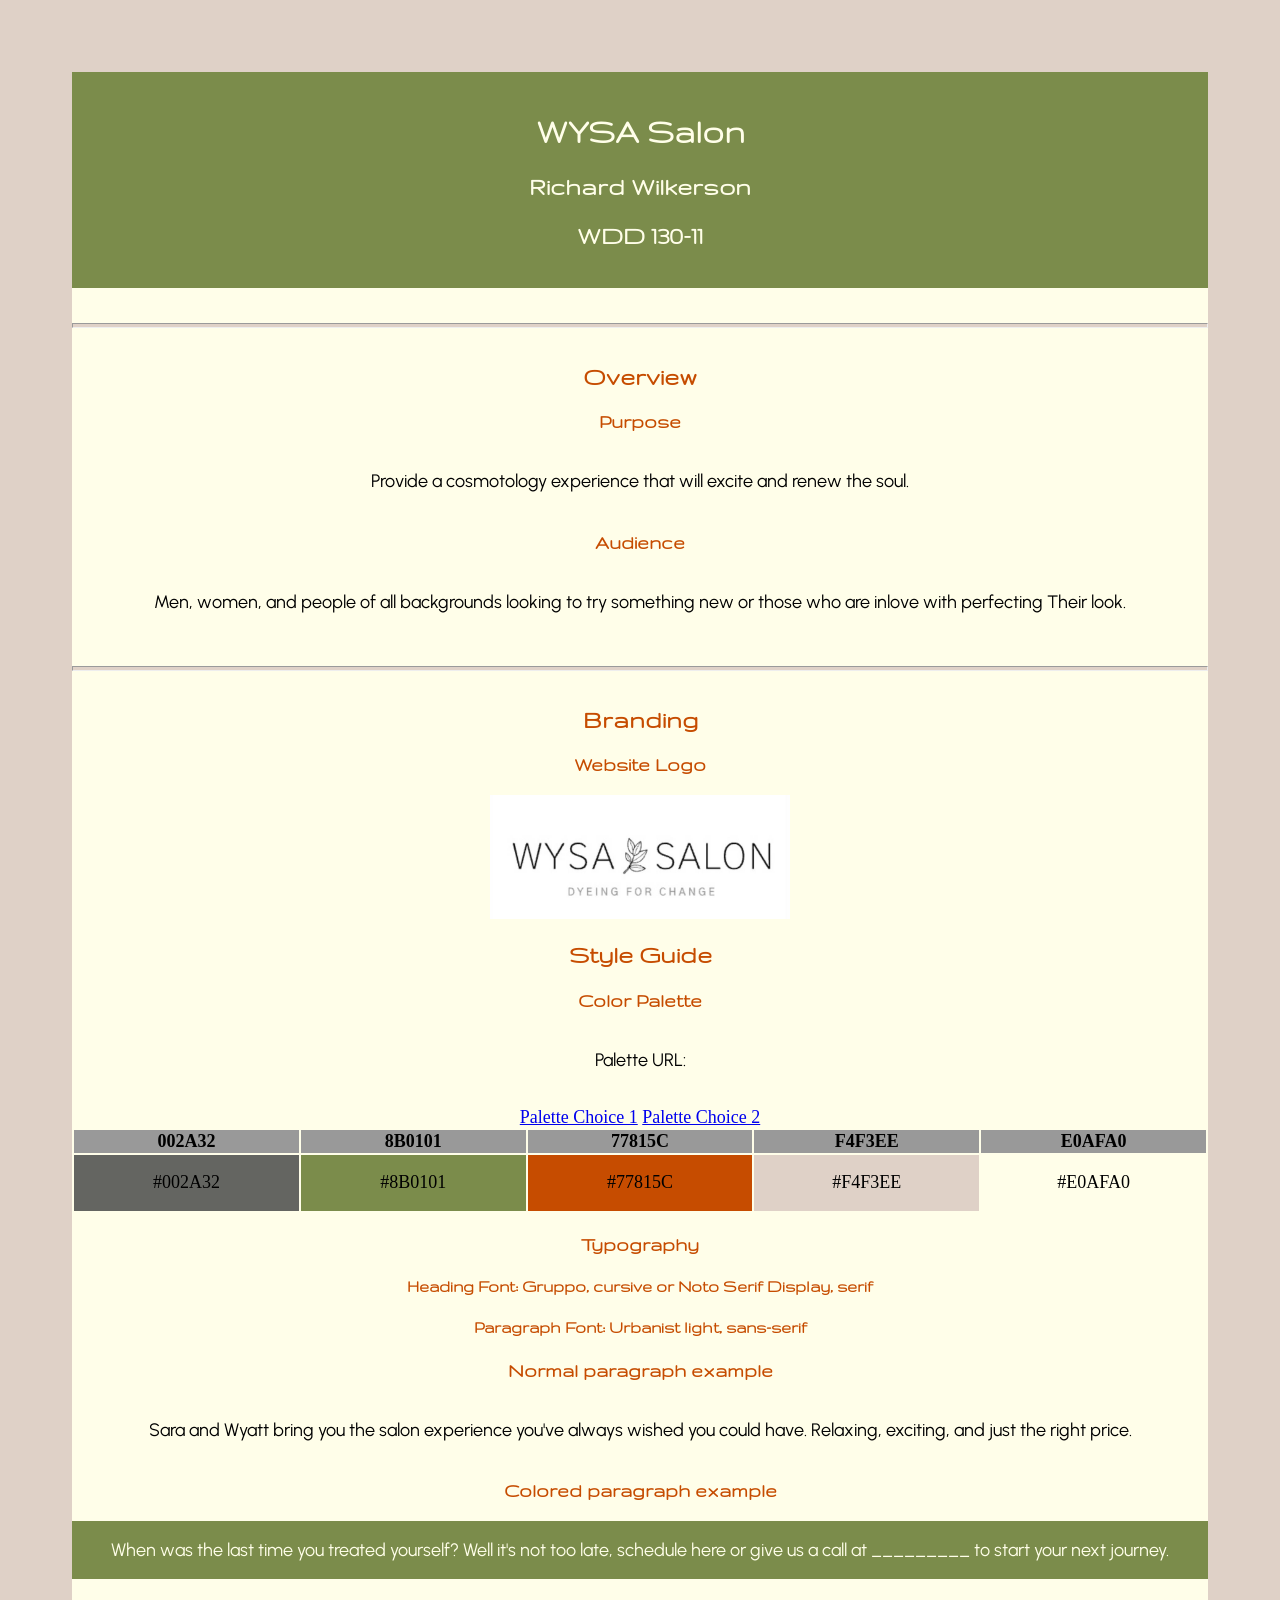
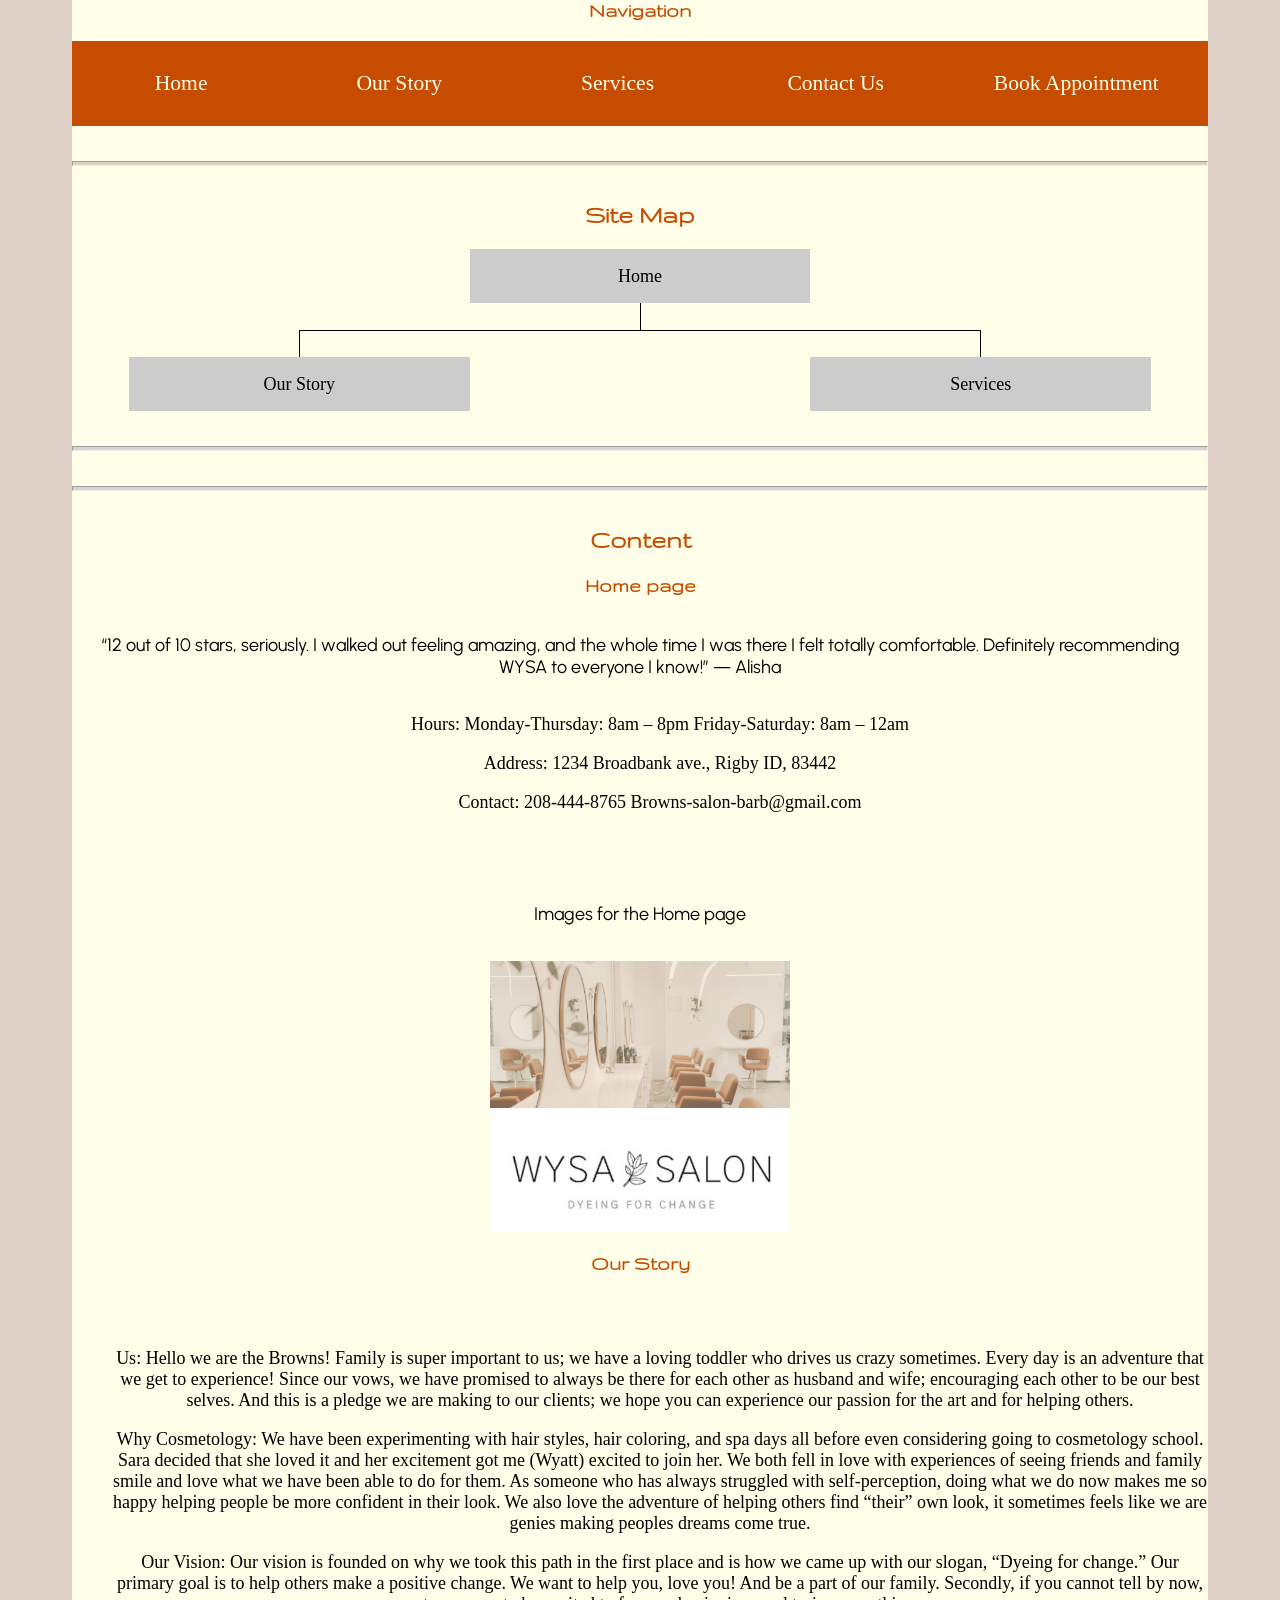
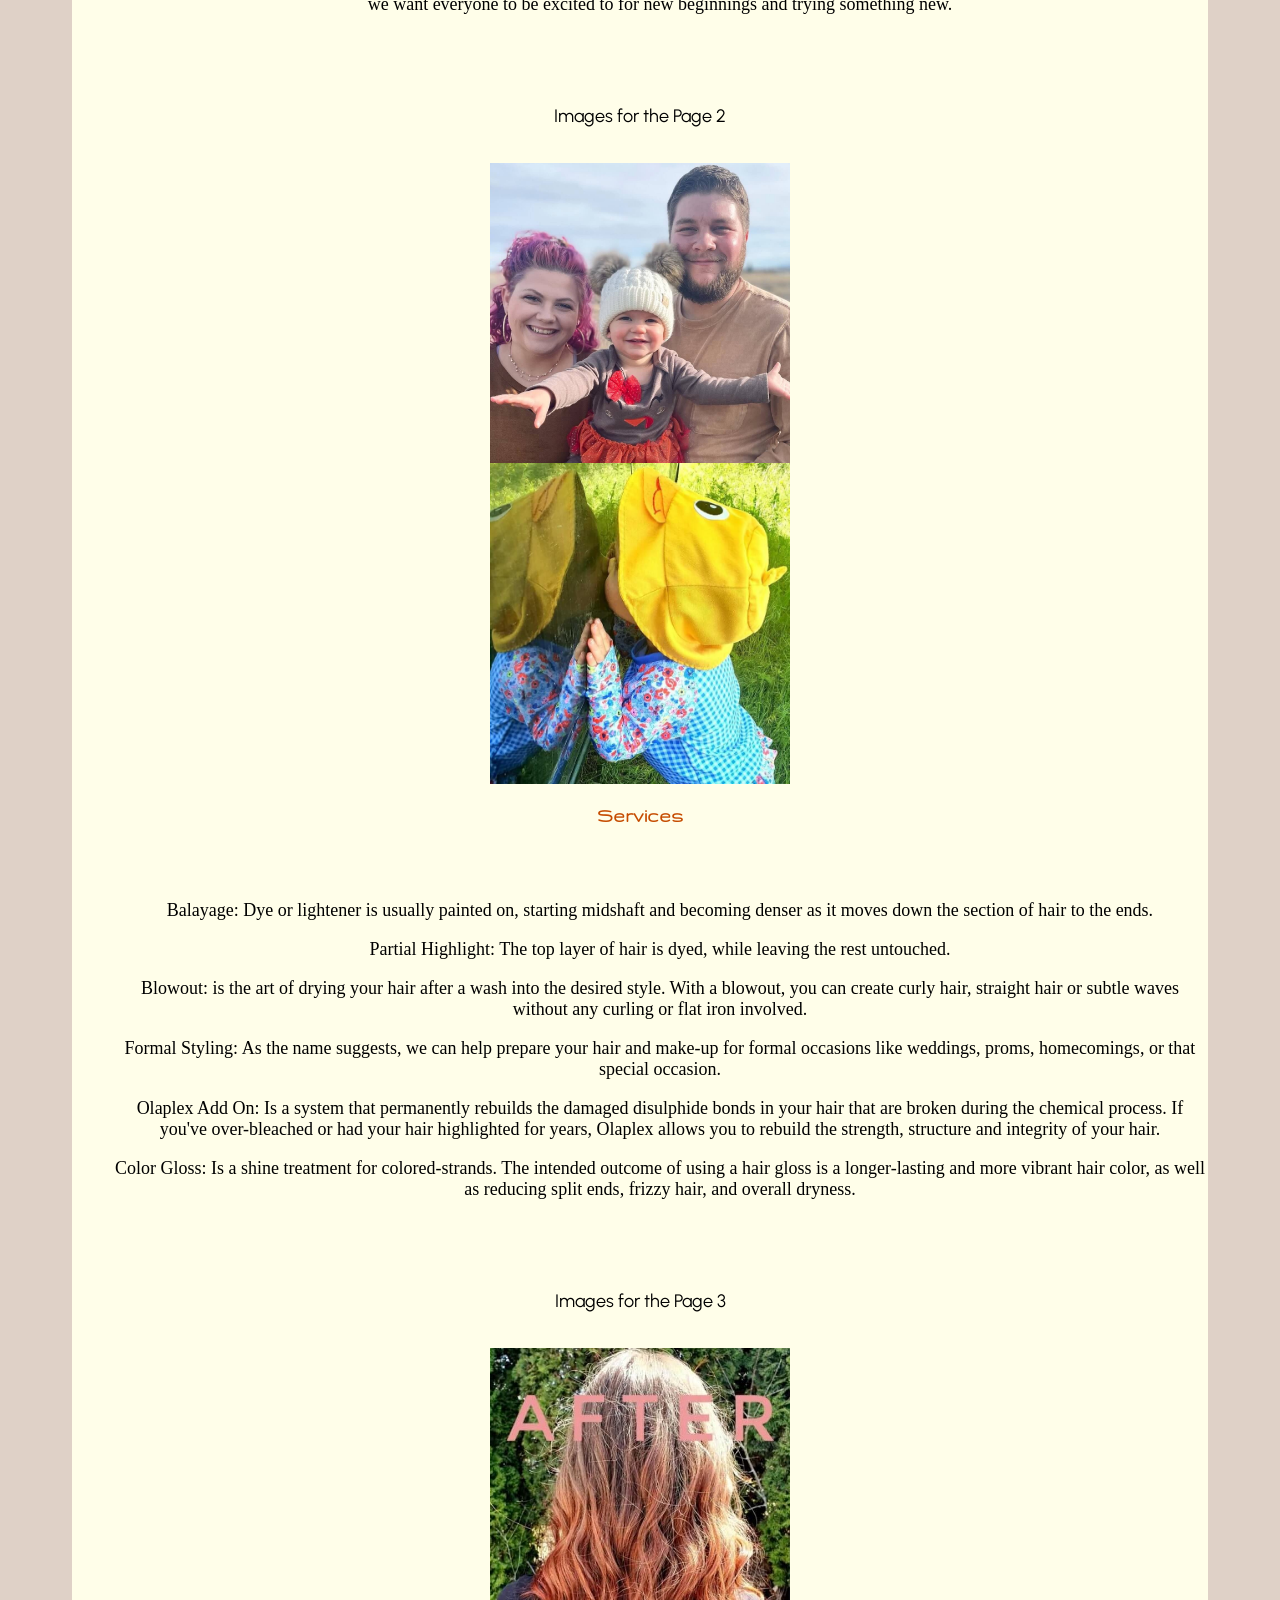
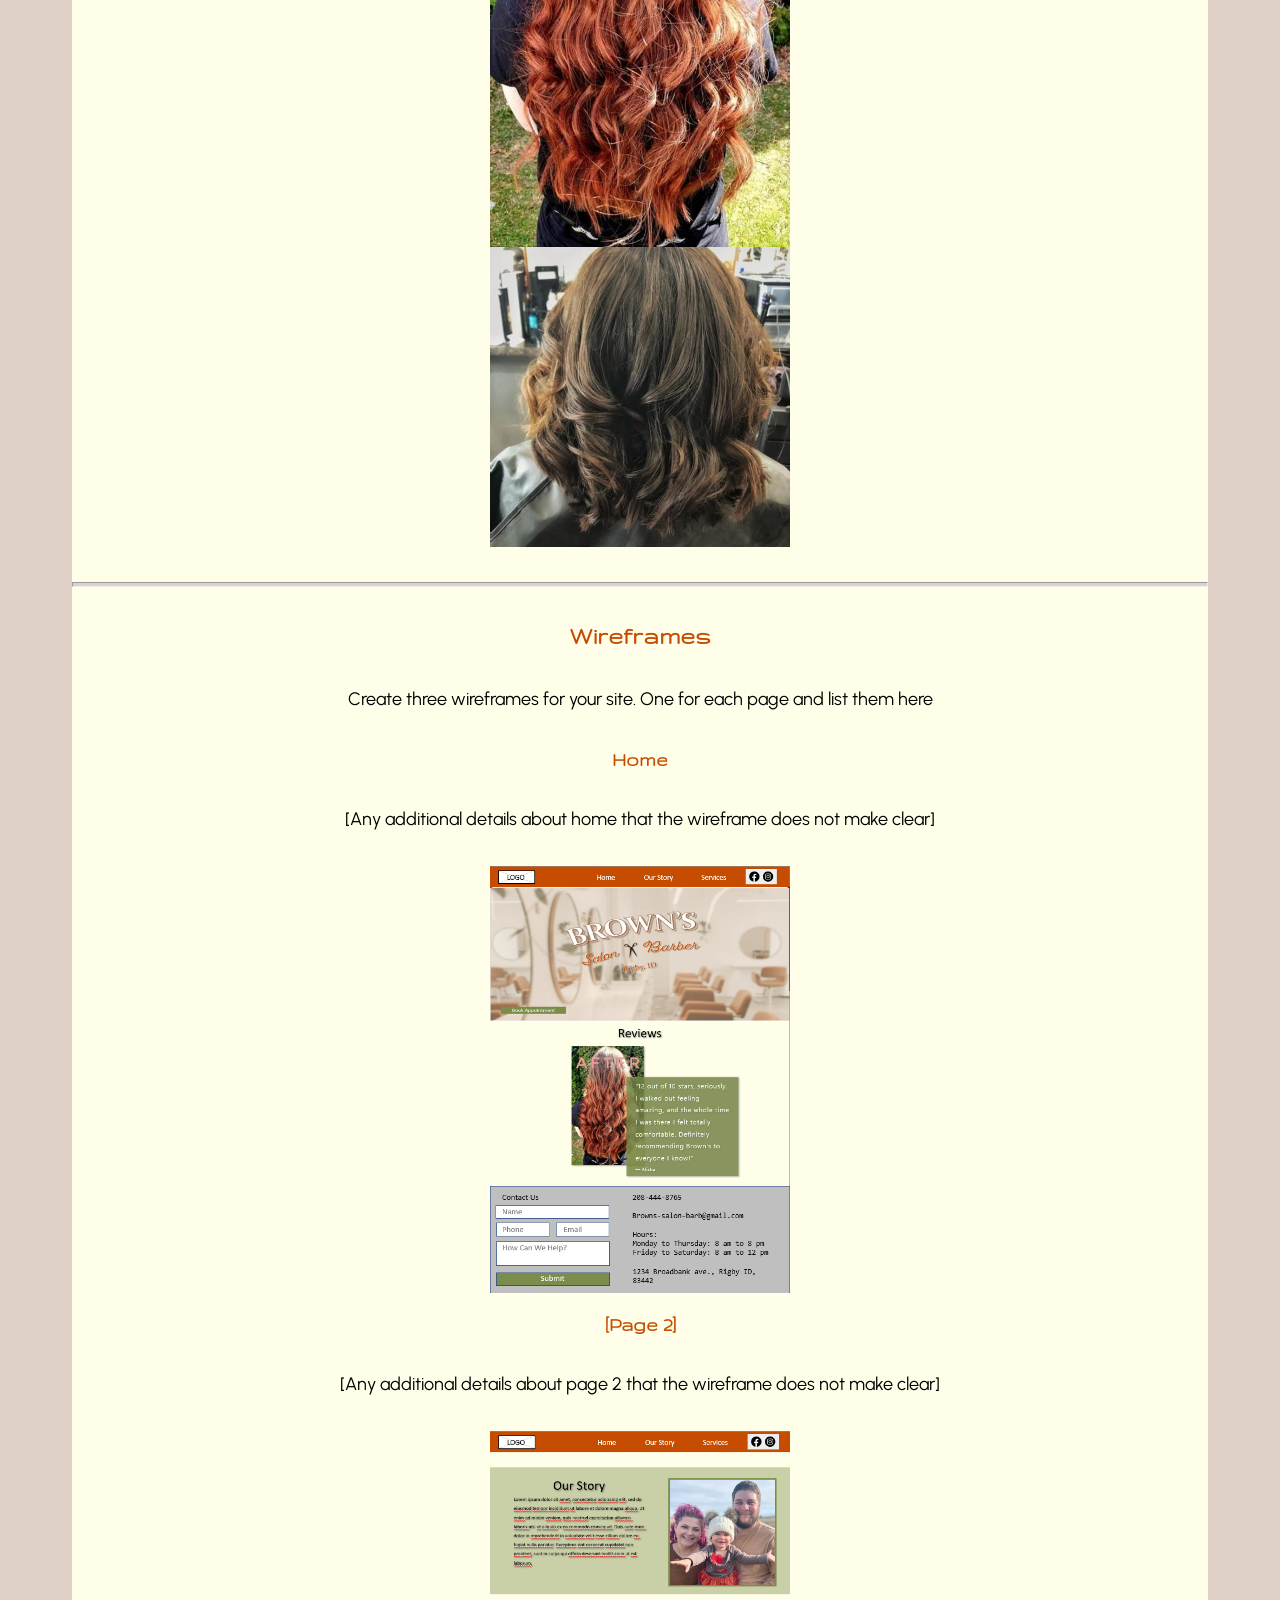
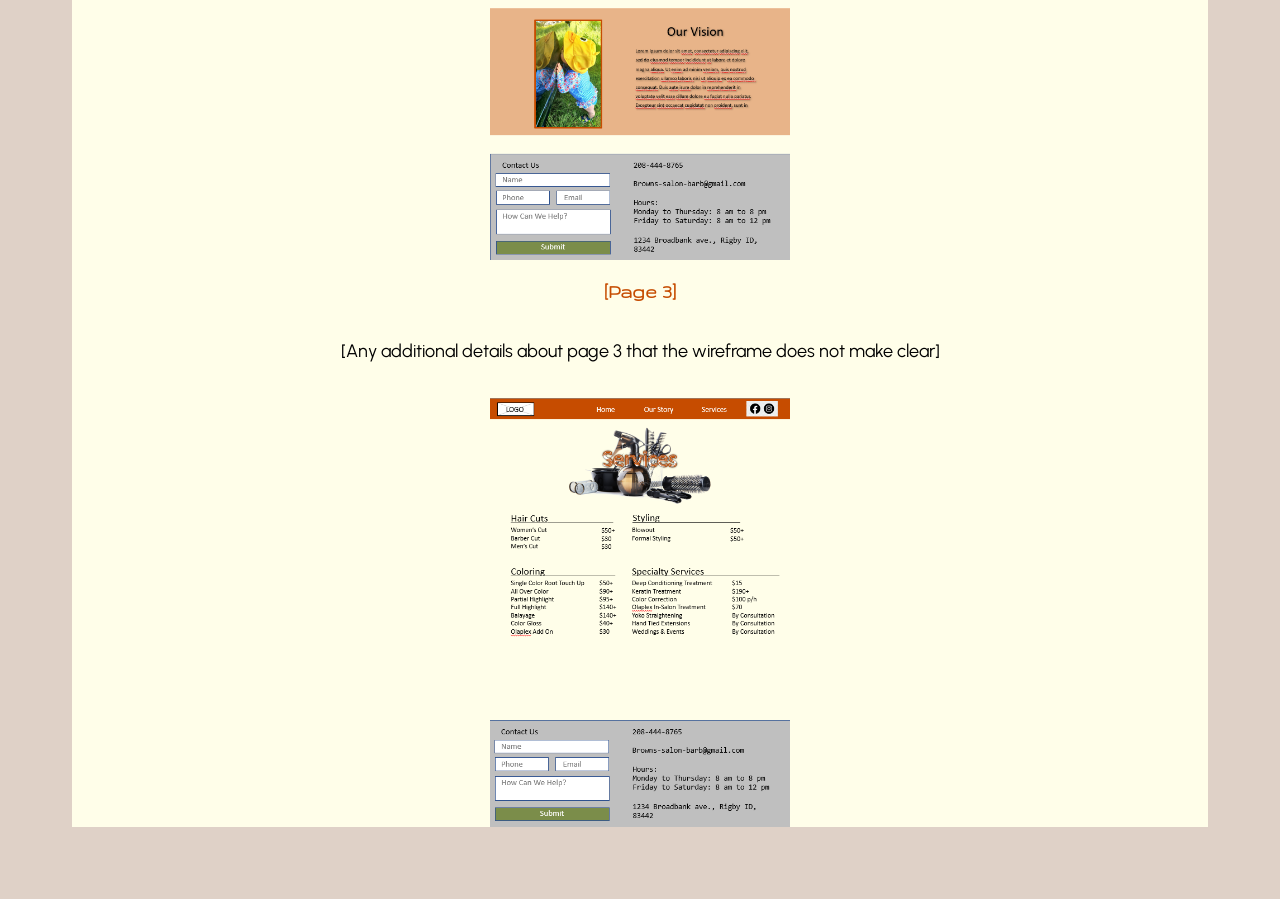
<file: HTML_CSS_JS/cosmetology/site-plan-cosmo.html>
<!DOCTYPE html>
<html lang="en-us">

<head>
  <meta charset="utf-8" />
  <title>Site Plan for Cosmotology</title>
  <link type="text/css" rel="stylesheet" href="styles/site-plan-cosmo.css"/>
</head>
<div id="background">
<body>
  <header>
    <h1>WYSA Salon</h1>
    <h2>Richard Wilkerson</h2>
    <h2>WDD 130-11</h2>
    <!-- In the header above, add the name of your site, your name and class number. For example if you are in section 3 you would put WDD 130-03 -->
  </header>
  <main>
    <!-- ------------------------Steps 2-5------------------------------ -->
    <hr />
    <h2>Overview</h2>
    <h3>Purpose</h3>
    <p>Provide a cosmotology experience that will excite and renew the soul.</p>
    
    <h3>Audience</h3>
    <p>Men, women, and people of all backgrounds looking to try something new or those who are inlove with perfecting Their look.</p>
    
    <hr />
    <h2>Branding</h2>
    <h3>Website Logo</h3>
    <img src="images/cosmo logo copy.jpg" alt="Logo image"
    <hr />
    <h2>Style Guide</h2>

    <!-- ------------------------Steps 6-9------------------------------ -->

    <h3>Color Palette</h3>
    <!--  The colors you choose for a website are one of the most important decisions you will make. Follow the instructions on the activity in Canvas then return and replace the color codes below with the hex color codes (the 6 digit numbers that show at the bottom of each color) for the colors you have chosen below.  You should have at least 2 colors but do not have to fill in all 4 if you do not need them.  -->

    <!-- Copy and paste the URL to your finished palette below. Replace the href value that is there with yours. Make sure to paste it into both the href value and the content text of the <a> tag -->
    <p>Palette URL:</p>
    <a href="https://coolors.co/002a32-8b0101-77815c-f4f3ee-e0afa0"
      target="_blank">Palette Choice 1</a>
    <a href="https://coolors.co/fffee9-dfd1c7-c64c00-7b8c4b-646561">Palette Choice 2</a>

    <table class="colors">
      <tr>
      <!--primary, secondary, accent1, accent2 -->
        <th>002A32</th> 
        <th>8B0101</th>
        <th>77815C</th>
        <th>F4F3EE</th>
        <th>E0AFA0</th>
      </tr>
      <!-- Replace the numbers in the boxes below with your hex color codes. Then switch to the site-plan.css file and change your colors there as well. -->
      <tr>
        <td class="fonts">#002A32</td>
        <td class="primary">#8B0101</td>
        <td class="secondary">#77815C</td>
        <td class="accent1">#F4F3EE</td>
        <td class="accent2">#E0AFA0</td>
      </tr>
    </table>

    <!-- ------------------------Steps 10-12------------------------------ -->

    <h3>Typography</h3>
    <!-- Choose a font for your paragraphs (body copy) and headlines. What font(s) have you chosen? Think also about which of your colors above you might use for background and font colors. -->

    <h4>
      Heading Font: Gruppo, cursive or Noto Serif Display, serif
      <!-- change this -->
    </h4>
    <h4>
      Paragraph Font: Urbanist light, sans-serif
      <!-- change this -->
    </h4>
    <h3>Normal paragraph example</h3>
    <p>
      Sara and Wyatt bring you the salon experience you've always wished you could have. Relaxing, exciting, and just the right price.
    </p>
    <h3>Colored paragraph example</h3>
    <p class="colored">
      When was the last time you treated yourself? Well it's not too late, schedule here or give us a call at _________ to start your next journey. 
    </p>

    <!-- ------------------------Step 13------------------------------ -->

    <h3>Navigation</h3>
    <!-- Think about how you want your navigation bar to look. In the site-plan.css file change the colors to your colors to get the look you desire. -->
    <nav>
      <a href="#">Home</a>
      <a href="#">Our Story</a>
      <a href="#">Services</a>
      <a href="#">Contact Us</a>
      <a href="#">Book Appointment</a>
    </nav>
    <hr />
    <h2>Site Map</h2>
    <div class="sitemap">
      <div class="sm-home">Home</div>
      <div class="sm-page2">
        Our Story
        <!-- this page will have a name later -->
      </div>
      <div class="sm-page3">Services</div>

      <div class="top">&nbsp;</div>
      <div class="left">&nbsp;</div>
      <div class="right">&nbsp;</div>
    </div>
    <hr />
<!-- --------Content Section -------------- -->
    <hr>
    <h2>
      Content
    </h2>
    <h3>Home page</h3>
    <p>
      “12 out of 10 stars, seriously. I walked out feeling amazing, and the whole time I was there I felt totally comfortable. Definitely recommending WYSA to everyone I know!”
— Alisha
    <ul>Hours: 
      Monday-Thursday: 8am – 8pm
      Friday-Saturday: 8am – 12am</ul>
    <ul>Address: 
      1234 Broadbank ave., Rigby ID, 83442</ul>
    <ul>Contact:
      208-444-8765
      Browns-salon-barb@gmail.com</ul>

    </p>
    <p>Images for the Home page</p>
      <img src="images/Heading_tiny.png" alt="image for homepage">
      <img src="images/cosmo logo copy.jpg" alt="image for homepage">
    </ul>
    <h3>Our Story</h3>
    <p>
      <ul>Us:
        Hello we are the Browns! Family is super important to us; we have a loving toddler who drives us crazy sometimes. Every day is an adventure that we get to experience! Since our vows, we have promised to always be there for each other as husband and wife; encouraging each other to be our best selves. And this is a pledge we are making to our clients; we hope you can experience our passion for the art and for helping others. 
        </ul>
      <ul>Why Cosmetology:
        We have been experimenting with hair styles, hair coloring, and spa days all before even considering going to cosmetology school. Sara decided that she loved it and her excitement got me (Wyatt) excited to join her. We both fell in love with experiences of seeing friends and family smile and love what we have been able to do for them. As someone who has always struggled with self-perception, doing what we do now makes me so happy helping people be more confident in their look. We also love the adventure of helping others find “their” own look, it sometimes feels like we are genies making peoples dreams come true. 
        </ul>
      <ul>Our Vision:
        Our vision is founded on why we took this path in the first place and is how we came up with our slogan, “Dyeing for change.” Our primary goal is to help others make a positive change. We want to help you, love you! And be a part of our family. Secondly, if you cannot tell by now, we want everyone to be excited to for new beginnings and trying something new. 
        </ul>
    </p>
    <p>Images for the Page 2</p>
      <img src="images/our_story.jpg" alt="image for page">
      <img src="images/our_story_1.jpg" alt="image for page">

    </ul>
    <h3>Services</h3>
    <p>
     <ul>Balayage: Dye or lightener is usually painted on, starting midshaft and becoming denser as it moves down the section of hair to the ends.</ul> 
     <ul>Partial Highlight: The top layer of hair is dyed, while leaving the rest untouched. </ul> 
     <ul>Blowout: is the art of drying your hair after a wash into the desired style. With a blowout, you can create curly hair, straight hair or subtle waves without any curling or flat iron involved.</ul> 
     <ul>Formal Styling: As the name suggests, we can help prepare your hair and make-up for formal occasions like weddings, proms, homecomings, or that special occasion. </ul> 
     <ul>Olaplex Add On: Is a system that permanently rebuilds the damaged disulphide bonds in your hair that are broken during the chemical process. If you've over-bleached or had your hair highlighted for years, Olaplex allows you to rebuild the strength, structure and integrity of your hair.</ul> 
     <ul>Color Gloss:  Is a shine treatment for colored-strands. The intended outcome of using a hair gloss is a longer-lasting and more vibrant hair color, as well as reducing split ends, frizzy hair, and overall dryness.</ul> 

    </p>
    <p>Images for the Page 3</p>
      <img src="images/hairstyle_1.jpg" alt="image for page3">
      <img src="images/hairstyle_2.jpg" alt="image for page3">

    </ul>
    <hr>
    <h2>
      Wireframes
    </h2>
    <p>
      Create three wireframes for your site. One for each page and list them here</p>

    <h3>Home</h3>
    <p>         
      [Any additional details about home that the wireframe does not make clear]
    </p>
    <img src="images/home_wireframe.png" alt="home page wireframe">

    <h3>[Page 2]</h3>
    <p>         
      [Any additional details about page 2 that the wireframe does not make clear]
    </p>
    <img src="images/story_wireframe.png" alt="Our Story wireframe">

    <h3>[Page 3]</h3>
    <p>         
      [Any additional details about page 3 that the wireframe does not make clear]
    </p>
    <img src="images/services_wireframe.png" alt="Services wireframe">
  </main>
</body>
</div>
</html>
</file>
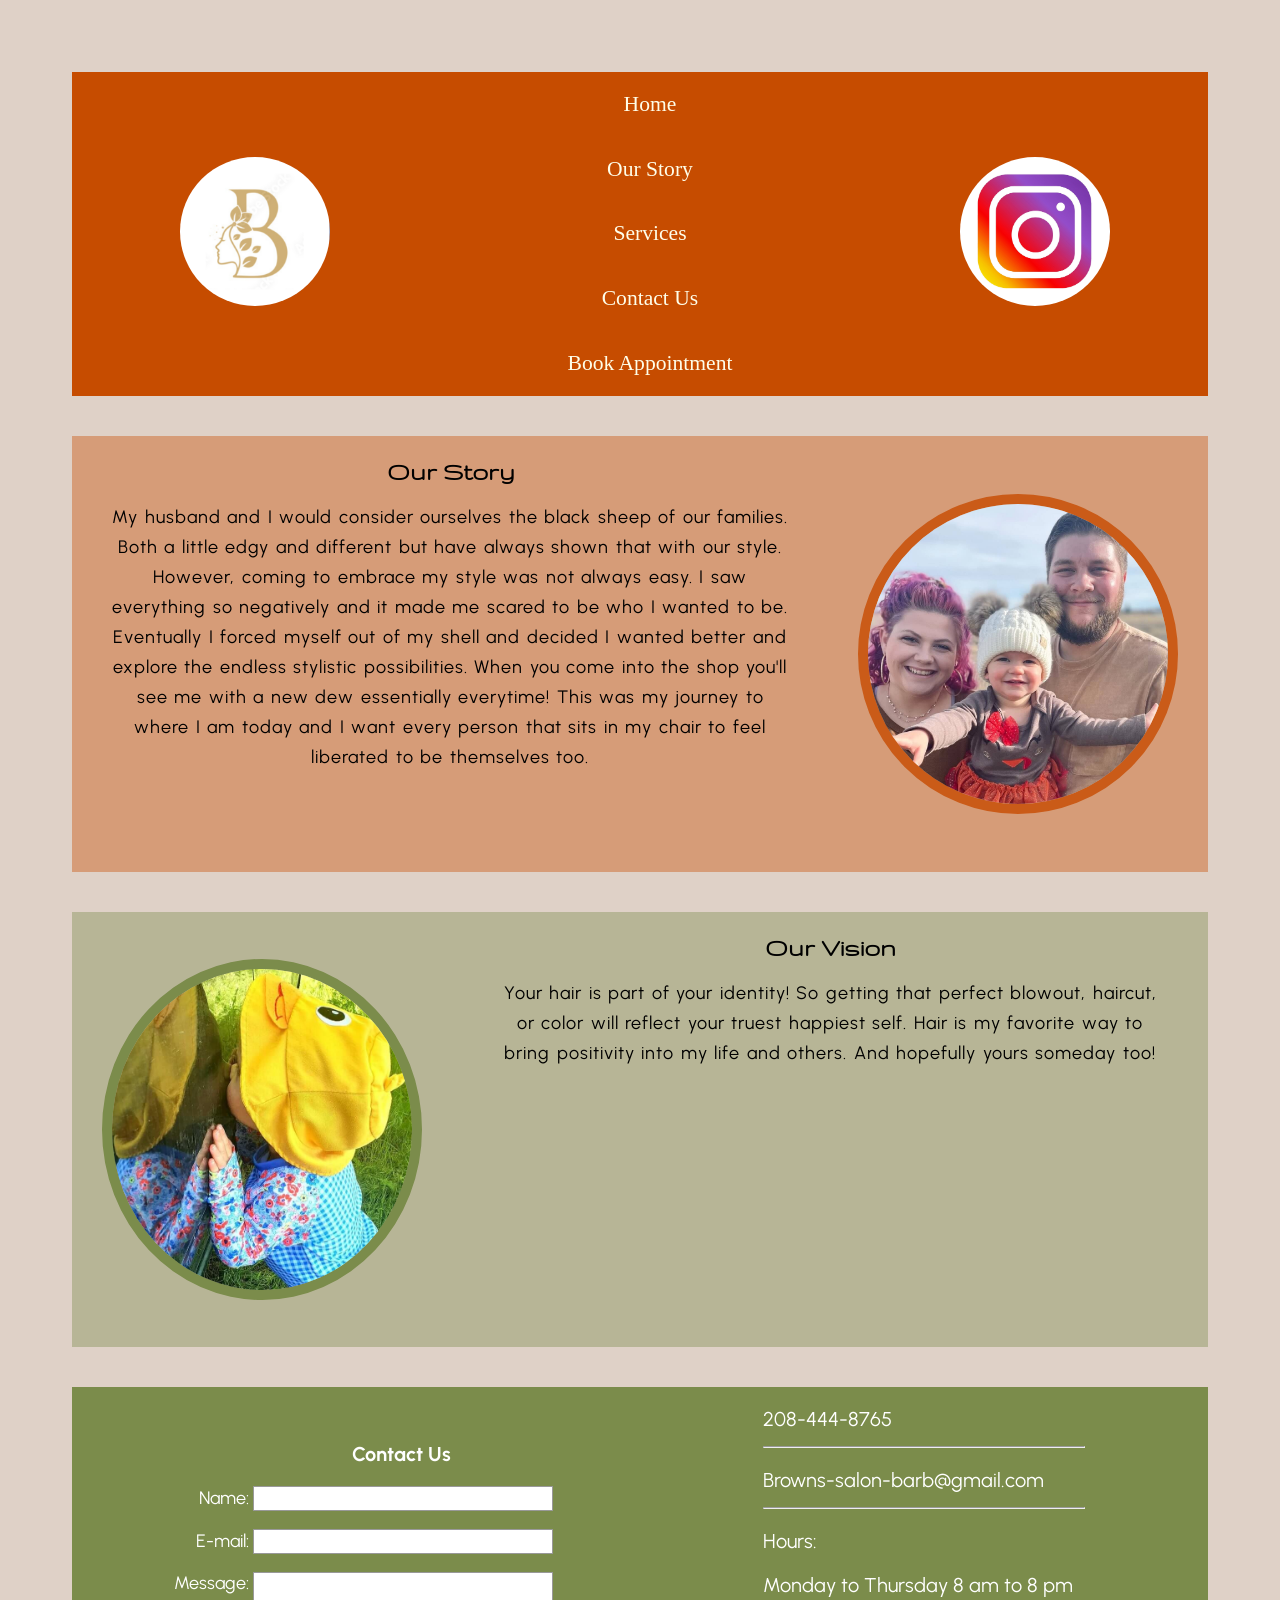
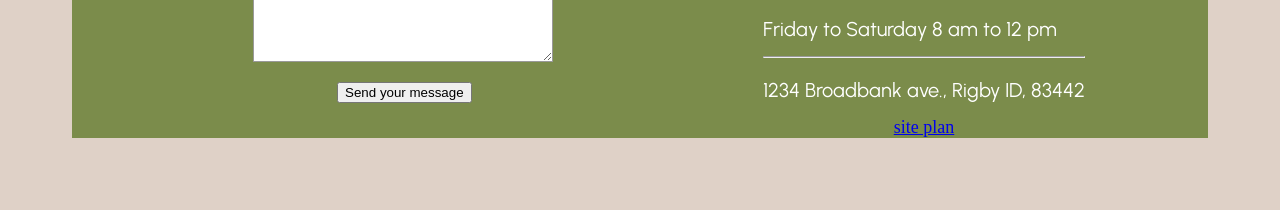
<file: HTML_CSS_JS/cosmetology/story.html>
<!DOCTYPE html>
<html lang="en">
<head>
    <meta charset="UTF-8">
    <meta http-equiv="X-UA-Compatible" content="IE=edge">
    <meta name="viewport" content="width=device-width, initial-scale=1.0">
    <title>Our Story page</title>
    <link rel="stylesheet" href="styles/story.css">
</head>
<body>
    <header>
        <a id="logo_link" href="home-page.html">
            <img class="logo" src="images/logo_1.png" alt="B Logo">
            <!-- https://stock.adobe.com/search?k=%22letter+b+logo%22&asset_id=529871618 -->
        </a>
        <nav>
            <a href="home-page.html">Home</a>
            <a href="story.html">Our Story</a>
            <a href="services.html">Services</a>
            <a href="#">Contact Us</a>
            <a href="#">Book Appointment</a>
        </nav>
        <div class="social">
            <a href="https://instagram.com" target="_blank">
                <img src="images/instagram.jpg" alt="instagram icon">
            </a>
        </div>
    </header>

    <main>
        <section class="story">
            <h1>Our Story</h1>
            <p>My husband and I would consider ourselves the black sheep of our families. Both a little edgy and different but have always shown that with our style. 
            However, coming to embrace my style was not always easy. I saw everything so negatively and it made me scared to be who I wanted to be. 
            Eventually I forced myself out of my shell and decided I wanted better and explore the endless stylistic possibilities. When you come into the shop you'll see me with a new dew essentially everytime!
            This was my journey to where I am today and I want every person that sits in my chair to feel liberated to be themselves too.                                       
            </p>
            <img src="images/our_story.jpg" alt="family pic" class="sketchy">
        </section>
        <section class="vision">
            <h1>Our Vision</h1>
            <p>Your hair is part of your identity! So getting that perfect blowout, haircut, or color will reflect your truest happiest self. Hair is my favorite way to bring positivity into my life and others. And hopefully yours someday too!</p>
            <img src="images/our_story_1.jpg" alt="our baby" class="sketchy">
        </section>
    </main>

    <footer>
        <div id="feedback">

        </div>
        <form action="/my-handling-form-page" method="post">
        <!-- The action attribute defines the location (URL) where the form's collected data should be sent when it is submitted.
        The method attribute defines which HTTP method to send the data with (usually get or post).
        https://developer.mozilla.org/en-US/docs/Learn/Forms/Your_first_form -->
        <ul>
            <p>Contact Us</p>
            <li>
                <label for="name">Name:</label>
                <input type="text" id="name" name="user_name"/>
            </li>
            <li>
                <label for="mail">E-mail:</label>
                <input type="email" id="mail" name="user_email"/>
            </li>
            <li>
                <label for="msg">Message:</label>
                <textarea name="user_message" id="msg" cols="30" rows="10"></textarea>
            </li>
            <li class="button">
                <button type="submit">Send your message</button>
            </li>
        </ul>
        
        </form> 
        <div id="contact">
            <p>208-444-8765</p>
            <hr>
            <p>Browns-salon-barb@gmail.com</p>
            <hr>
            <p>Hours:</p>
            <p>Monday to Thursday 8 am to 8 pm</p>
            <p>Friday to Saturday 8 am to 12 pm</p>
            <hr>
            <p>1234 Broadbank ave., Rigby ID, 83442</p>
            <a href="site-plan-cosmo.html">site plan</a>
        </div>
        

    </footer>
<script>
    const feedbackElement = document.getElementById('feedback');
    const formElement = document.forms[0];
    formElement.addEventListener('submit', function(e) {
        e.preventDefault();
        feedbackElement.innerHTML = 'Hello '+ formElement.user_name.value +'! Thank you for your message. We will get back with you as soon as possible!';
        feedbackElement.style.display = 'block';
        document.body.classList.toggle('moveDown');
    }) ;
</script>
</body>
</html>
</file>
<file: HTML_CSS_JS/chamber/styles/base.css>
@import url('https://fonts.googleapis.com/css2?family=Source+Serif+4:ital,wght@1,300&display=swap');
@import url('https://fonts.googleapis.com/css2?family=Lato&display=swap');
:root {
    --font-color-ondark: #E7DAE1;
    --font-color-onlight: #5B2333;
    --primary-color: #E7DAE1 ;
    --secondary-color: #5B2333 ;
    --accent1-color: #fff;
    --accent2-color: #F7F3F5;
    --button-color: #FFD700;

    --heading-font: 'Source Serif 4', serif;
    --paragraph-font: "Lato", sans-serif;
}
h1, h2, h3, h4 {
    font-family: var(--heading-font);
}
p, a{
    font-family: var(--paragraph-font);
}
body {
    background-color: var(--accent1-color);
}

header, footer {
    background-color: var(--primary-color);
    color: var(--font-color-onlight);
}
header {
    font-family: var(--heading-font);
    display: flex;
    grid-template-columns: 1fr 1fr;
    justify-content: center;
    align-items: center;
}
#header-image {
    width: 93px;
    height: 77px;
    margin: 1rem;
    padding-right: 2rem;
    padding-left: 2rem;
}

nav {
    display: flex;
    justify-content: center;
    align-items: center;
    background-color: var(--secondary-color);
    }
nav a {
    color: var(--font-color-ondark);
    font-family: var(--paragraph-font);
    text-decoration: none;
    padding: 1rem;
    padding-left: 3rem;
    padding-right: 3rem;
    text-align: center;
}
nav a:link, nav a:visited {
    color: var(--font-color-ondark);
}
nav a:hover {
    color: var(--font-color-onlight);
    background-color: var(--button-color);
}
nav a.active {
    background-color: var(--primary-color);
    color: var(--font-color-onlight);
    font-weight: bold;
}
#menu {
	font-size: 1.5rem;
	border: 1px solid rgba(0,0,0,.3);
	padding: 3px 7px 6px;
	background-color: #eee;
	color: #000;
}
#menu::before {
	content: "☰";
}

#menu.open::before {
	content: "X";
}
#menu-links {
    display: none;
}
#menu-links.open {
    display: flex;
    flex-direction: column;
}
#banner {
    text-align: center;
}

#hero {
    display: grid;
    grid-template-columns: 1fr;
    padding: 1rem;
}
#hero img {
    width: 360px;
    margin: 0 auto;
}
#hero h2 {
    color: white;
    text-align: center;
}
#hero picture, #hero h2 {
    grid-row: 1/2;
    grid-column: 1/2;
    justify-self: center;
}
main {
    width: 90%;
    margin: 0 auto;
}
#first {
    display: flex;
    flex-direction: column;
}


#slideshow-container {
    display: grid;
    grid-template-columns: 1fr;
    grid-template-rows: 1fr;
    padding: 2rem;
    justify-items: center;
    text-align: center;

}
#slideshow-container h2 {
    color: white;
    background-color: #5B2333;
    text-align: center;
    font-size: 26px;
    width: 360px;

}
#slideshow-container img {
    width: 360px;
    height: auto;
}

#slideshow-container picture,
#slideshow-container h2 {
  grid-row: 1/2;
  grid-column: 1/2;
  height: auto;
  transition: transform 0.3s ease;
}

#slideshow-container div:hover picture,
#slideshow-container div:hover h2 {
  transform: scale(1.1);
}

#slideshow-buttons {
    width: 360px;
    grid-column: 1/2;
    grid-row: 1/2;
}
.prev, .next {
    cursor: pointer;
    padding: 16px;
    color: var(--secondary-color);
    font-weight: bold;
    font-size: 45px;
    transition: 0.6s ease;
    border-radius: 0 3px 3px 0;
    user-select: none;
    border-radius: 3px 0 0 3px;

}

.prev:hover, .next:hover {
    background-color: rgba(189, 189, 189, 0.8);
}

#calendar {
    margin: 1rem;
    text-align: center;
}
.event {
    display: flex;
    flex-direction: row;
    height: 200px;
    margin: 1rem;
    border: 1px solid var(--secondary-color);
}
.event div:first-child {
    background-color: var(--secondary-color);
    color: var(--font-color-ondark);
    width: 75px;
    height: 200px;
}
.event div:nth-child(2) {
    display: none;
}
.event div:nth-child(3) {
    background-color: var(--primary-color);
    width: 400px;
    height: 200px;
}
.event div:nth-child(4) {
    background-color: var(--secondary-color);
    color: var(--font-color-ondark);
    width: 200px;
    height: 200px;
}
.event div:nth-child(4) a {
    text-decoration: none;
    color: var(--font-color-ondark);
    padding: 1rem;
}
.break {
    background-color: var(--secondary-color);
    width: 100%;
    height: 16px;
    margin-top: 1rem;
    margin-bottom: 1rem;
}
#second {
    display: flex;
    flex-direction: column;
    align-items: center;
    justify-content: center;
    margin: 0 auto;
    width: 75%;
}

#join-now-button {
    display: inline-block;
    background-color: var(--button-color);
    border: 1px solid var(--secondary-color);
    border-radius: 25%;
    color: var(--secondary-color);
    font-size: 20px;
    font-weight: bold;
    letter-spacing: .8px;
    padding: 1rem;
    padding-left: 1.5rem;
    padding-right: 1.5rem;
    text-decoration: none;
    cursor: pointer;
  }
#join-now-button:hover {
    box-shadow: 0px 0px 5px rgba(0, 0, 0, 0.3); 
    transform: scale(1.2); 
    transition: background-color 0.5s ease; 
    background-color: #FFE033;
}
#third {
    text-align: center;
}
#forecast-section {
    justify-content: center;
}
.forecast-container {
    padding: .5rem;
    border: .1rem solid var(--secondary-color);
    background-color: var(--primary-color);
    margin: 0 .5rem 1rem .5rem;
}
.forecast-container div:first-child{
    font-weight: bold;
    margin-bottom: .3rem;
    background-color: var(--secondary-color);
    color: var(--font-color-ondark);
}

.forecast-container img {
    background-color: var(--secondary-color);
    border-radius: 30%;
    margin: .5rem;
}
#discover-main {
    display: flex;
    flex-direction: column;
}
#discover-main section {
    padding: 1rem;
}
#discover-info {
    justify-self: center;
}
#discover-gallery {
    justify-self: center;
}
#discover-gallery div {
    display: grid;
    grid-template-columns: 1fr;
    grid-template-rows: 1fr;
	justify-items: flex-start;
    align-items: flex-end;
    padding: 2rem;
}
#discover-gallery h2 {
    color: white;
    background-color: #5B2333;
    text-align: center;
    font-size: 26px;
}
#discover-gallery img {
    width: 360px;
    height: auto;
}

#discover-gallery picture,
#discover-gallery h2 {
  grid-row: 1/2;
  grid-column: 1/2;
  width: 360px;
  height: auto;
  transition: transform 0.3s ease;
}

#discover-gallery div:hover picture,
#discover-gallery div:hover h2 {
  transform: scale(1.1);
}

/* ------------ FORM -------------- */
form {
    margin: 0 auto;
    width: 90%;
}

form h1 {
    text-align: center;
	color: var(--font-color-onlight);
}

#join-main fieldset {
    margin: 2rem 0;
    border: 1px solid var(--secondary-color);
    border-radius: 10px;
    padding: .5rem 2%;
}
#join-main legend {
    color: var(--font-color-onlight);
    margin: 0 1rem;
    padding: 0 .5rem;
}
form label.top {
    display: block;
    padding-top: 1rem;
    color: var(--font-color-onlight);
    font-size: .8rem;
}
form label.top input {
    -webkit-appearance: none;
    display: block;
    font-size: 1rem;
    border: solid 1px darkgray;
    border-radius: 4px;
    padding: .75rem;
    color: #555;
    width: 90%;
    max-width: 20rem;
    background-color: rgba(0, 0, 0, .1);
}
form label.top input:required {
    border-left: darkred solid 6px;
}
form label.top input:required:valid {
    border-left: darkgreen solid 6px;
}
#membership {
    padding: 1.5rem 0 0 0;
    font-size: .8rem;
    color: var(--font-color-onlight);
}
form label.sbs {
    display: block;
    padding: .75rem 0;
    color: #555;
}
#org-description {
    display: block;
    width: 90%;
    font-size: 1rem;
}
.button {
    display: flex;
    justify-content: center;
}
form input.submitButton {
    border-color: var(--secondary-color);
    background-color: var(--button-color);
    color: var(--font-color-onlight);
    border-radius: 1rem;
    padding: .75rem 1.5rem;
    margin: 0 0 2rem 2%;
    width: 50%;
    max-width: 20rem;
	transition: transform 0.3s ease;

}
form input.submitButton:hover {
	transform: scale(1.1);
}
#membership-details {
    display: flex;
    padding: 1rem;
    align-self: center;
}
#membership-details fieldset{
    margin: 0 auto;
    width: 90%;
    height: fit-content;
}
#thank {
    width: 60%;
    text-align: center;
    padding: 3rem;
}

/* ----- Directory ------ */

.toggle-icons {
    display: flex;
    align-items: center;
    justify-content: center;
}
.toggle-icons img {
    width: 35px;
    height: 35px;
    margin: .2rem;
}
.grid-button, .list-button {
    margin: .4rem;
    border: 3px solid var(--secondary-color);
    background-color: white;
}
.grid-button:hover, .list-button:hover {
    background-color: var(--primary-color);
}


.grid {
	display: grid;
	grid-template-columns: repeat(auto-fit, minmax(300px, 1fr));
	grid-gap: 10px;
	align-items: center;
}

.grid section {
	text-align: center;
}

.grid img {
	border: 1px solid #fff;
	box-shadow: 0 0 10px #333;
    height: 130px;
	max-width: 100%;
}

.grid section > * {
	margin: 0.1rem;
}
.grid section h4 {
    display: none;
}

.list {
	display: flex;
	flex-direction: column;
}

.list section {
	display: grid;
	grid-template-columns: repeat(auto-fit, minmax(400px, 1fr));
	margin: 0;
	padding: 0.25rem;
    width: 100%;
}

.list section > * {
	margin: 0 1rem;
}

.list section img {
	display: none;
}

.list section:nth-child(even) {
	background-color: var(--primary-color);
}
#directory-members {
    margin: 1rem;
}
.list section h4 {
	font-size: 1rem;
}

#directory-members section p {
	font-weight: 600;
	font-size: smaller;
}

#directory-members section a {
	font-size: 0.85rem;
	color: var(--secondary-color);
	letter-spacing: 1.1pt;
}


footer {
    font-family: var(--paragraph-font);
    display: grid;
    flex: auto;
    margin: auto auto;
    justify-items: center;
    align-items: center;
}
</file>
<file: HTML_CSS_JS/chamber/styles/larger.css>
@media (min-width: 700px) {
	#menu {
		display: none; /* hide hamburger button */
	}

	nav a {
		flex-direction: row;
		text-align: center;
		display: block;
	}

	#menu-links {
		display: flex;
	}
	#hero img {
		width: 800px;
	}
	#first {
		display: grid;
		grid-template-columns: 1fr 1fr;
		margin: 1rem;
	}
	#slideshow-container img {
		width: 600px;
	}
	#slideshow-container picture {
		grid-row: 1/2;
		grid-column: 1/2;
	}
	#slideshow-container h2 {
		grid-row: 1/2;
		grid-column: 1/2;
		color: white;
		width: 600px;
		font-size: 36px;
		background-color: #5B2333;
		text-align: center;
	}
	#slideshow-buttons {
		width: 600px;
	}

	#calendar {
		align-self: start;
	}
	.event div:nth-child(2) {
		display: block;
	}

	#forecast-section {
		display: flex;
		flex-direction: row;
		justify-content: center;
	}
	.forecast-container div:first-child{
		font-weight: bold;
	}

	#discover-main {
		display: grid;
		grid-template-columns: 1fr 2fr;
	}
	#discover-info {
		width: 80%;
	}
	.event {
		text-align: center;
	}
	#discover-gallery img {
		width: 700px;
	}
	#discover-gallery picture {
		grid-row: 1/2;
		grid-column: 1/2;
		width: 700px;
	}
	#discover-gallery h2 {
		grid-row: 1/2;
		grid-column: 1/2;
		color: white;
		width: 700px;
		font-size: 36px;
		background-color: #5B2333;
		text-align: center;
	}

	/* ----------- FORM ------------ */
	#join-main {
		display: grid;
		grid-template-columns: 2fr 1fr;
		width: 90%;
	}
	form {
		width: 50%;
	}
	#membership-details {
		padding: 1rem;
		padding-top: 3rem;
	}
	#membership-details fieldset{
		margin: 0 auto;
		width: 90%;
		height: fit-content;
	}

	/* -------- Directory ----------- */

	.list section {
	grid-template-columns: 300px repeat(auto-fit, minmax(150px, 1fr));
	}

}
</file>
<file: HTML_CSS_JS/cosmetology/styles/home-page.css>
@import url('https://fonts.googleapis.com/css2?family=Gruppo&family=Noto+Serif+Display&family=Urbanist:wght@300&display=swap');

:root {
  /* change the values below to your colors from your palette */
  --font-color: #646561;
  --primary-color: #7B8C4B ;
  --secondary-color: #C64C00 ;
  --accent1-color: #DFD1C7;
  --accent2-color: #FFFEE9;

  /* change the values below to your chosen font(s) */
  --heading-font: "Gruppo", cursive;
  --paragraph-font: Urbanist, Helvetica, sans-serif;

  /* these colors below should be chosen from among your palette colors above */
  --headline-color-on-white: #C64C00;  /* headlines on a white background */ 
  --headline-color-on-color: #FFFEE9; /* headlines on a colored background */ 
  --paragraph-color-on-white: #646561; /* paragraph text on a white background */ 
  --paragraph-color-on-color: #FFFEE9; /* paragraph text on a colored background */ 
  --paragraph-background-color: #7B8C4B  ;
  --nav-link-color: #FFFEE9;
  --nav-background-color: #C64C00;
  --nav-hover-link-color: #FFFEE9;
  --nav-hover-background-color: #7B8C4B;
}


/*  Look around below...but DON'T CHANGE ANYTHING! */
#background {
  background-color: #FFFEE9;
}
h1, h2, h3, h4 {
    font-family: var(--heading-font);
}
p, li {
    font-family: var(--paragraph-font);
}
body {
  max-width: 1600px;
  margin: 0 auto;
  padding: 4em;
  font-size: 18px;
  text-align: center;
  background-color: #DFD1C7;
}




/* NAVIGATION */
header {
    display: grid;
    grid-template-columns: 150 auto;
    grid-template-rows: 1fr;
    background-color: var(--nav-background-color);
    display: flex;
    justify-content: space-around;
}
.logo {
    width: 80px;
    padding: 10px;
    border-radius: 100%;
    grid-row: 1/2;
}
nav {
    text-align: center;
    font-size: 1.2em;
    list-style-type: none;
    display: flex;
    justify-content: space-around;
    align-self: center;
    line-height: 2em;
}
nav a {
    padding:1em;
    min-width: 120px;
    text-decoration: none;
    padding: 20px;
    margin: 0 1em;
}
nav a:link, nav a:visited {
    color: var(--nav-link-color);
}
nav a:hover {
    color: var(--nav-hover-link-color);
    background-color: var(--nav-hover-background-color);
}
.social {
    align-self: center;
}
.social a img {
    width: 80px;
    border-radius: 100%;
}

/* BANNER */
div#banner {
    display: grid;
    grid-template-columns: 1fr;
    grid-template-rows: 6fr 1fr;
}
#banner1 {
    width: 100%;
    grid-column: 1/2;
    grid-row: 1/3;
}
#appointment {
    grid-column: 1/2;
    grid-row: 2/3;
}
button.appointment {
    background-color: #7B8C4B;
    border: none;
    color: white;
    padding: 15px 32px;
    text-align: center;
    text-decoration: none;
    display: inline-block;
    font-size: 20px;
    margin-right: 20px;
    border-radius: 20%;
}
button.appointment:hover {
    text-decoration-line: underline;
    font-weight: bold;
    background-color: hsl(76, 30%, 42%, 80%);
}

/* MAIN */
.reviews img {
    width: 350px;
    margin: auto auto;
    grid-area: 1/1/3/3;
}
.reviews {
    display: grid;
    grid-template-columns: 1fr 1fr;
    grid-template-rows: 1fr 1fr;
    width: 700px;
    margin: auto auto;
    margin-bottom: 50px;
    
}
.reviews div {
    grid-area: 1/1/2/2;
    background-color: hsl(76, 30%, 42%, 90%);
    width: 300px;
    height: 230px;
    color: white;
    box-sizing: border-box;
    padding: 20px;
    justify-self: center;
    align-self: center;
}

/* SLIDESHOW */
* {box-sizing:border-box}

/* Slideshow container */
.slideshow-container {
  max-width: 500px;
  position: relative;
  margin: auto;
  box-sizing: border-box;
  border: solid #7B8C4B 10px;
}

/* Hide the images by default */
.mySlides {
  display:none;
}

/* Next & previous buttons */
.prev, .next {
  cursor: pointer;
  position: absolute;
  top: 50%;
  width: auto;
  margin-top: -22px;
  padding: 16px;
  color: white;
  font-weight: bold;
  font-size: 30px;
  transition: 0.6s ease;
  border-radius: 0 3px 3px 0;
  user-select: none;
}

/* Position the "next button" to the right */
.next {
  right: 0;
  border-radius: 3px 0 0 3px;
}
/* Position the "prev button" to the left */
.prev {
    left: 0;
    border-radius: 3px 0 0 3px;
}
/* On hover, add a black background color with a little bit see-through */
.prev:hover, .next:hover {
  background-color: rgba(0,0,0,0.8);
}

/* Caption text */
.text {
  color: #f2f2f2;
  font-size: 15px;
  padding: 8px 12px;
  position: absolute;
  bottom: 8px;
  width: 100%;
  text-align: center;
}

/* Number text (1/3 etc) */
.numbertext {
  color: #f2f2f2;
  font-size: 12px;
  padding: 8px 12px;
  position: absolute;
  top: 0;
}

/* The dots/bullets/indicators */
.dot {
  cursor: pointer;
  height: 15px;
  width: 15px;
  margin: 0 2px;
  background-color: #bbb;
  border-radius: 50%;
  display: inline-block;
  transition: background-color 0.6s ease;
}

.active, .dot:hover {
  background-color: #717171;
}

/* Fading animation */
.fade {
  animation-name: fade;
  animation-duration: 1.5s;
}

@keyframes fade {
  from {opacity: .4}
  to {opacity: 1}
}








/* FOOTER */
footer {
    background-color: #7B8C4B;
    display: grid;
    grid-template-columns: 1fr 1fr;
    flex: auto;
    margin: auto auto;
    color: white;
    justify-items: center;
    align-items: center;
}
footer ul p {
    text-align: center;
    margin-left: 90px;
    font-weight: bold;
    font-size: 20px;
}
#contact p {
    text-align: left;
    margin-bottom: 15px;
    font-size: 20px;
}

/* FORM */
#feedback {
    background-color: antiquewhite;
    position: absolute;
    top: 0;
    left: 0;
    right: 0;
    padding: .5em;
    display: none;
}
.moveDown {
    margin-top: 3em;
}
form {
    margin: auto 0;
    width: 400px;
    padding: 1em;
}
ul {
    list-style: none;
    padding: 0;
    margin: 0;
}
form li + li {
    margin-top: 1em;
}
label {
    display: inline-block;
    width: 90px;
    text-align: right;
    color: white;
}
input, textarea {
    font: 1em sans-serif;
    width: 300px;
    box-sizing: border-box;
    border: 1px solid #999;
}
input:focus, textarea:focus {
    border-color: #000;
}
textarea {
    vertical-align: top;
    height: 5em;
}
.button {
    padding-left: 90px;
}
button {
    margin-left: .5em;
}

/* MEDIA QUERY - must always be the last thing in a CSS code - helps adjust webpage based on device being used */
@media screen and (max-width: 1300px) and (min-width: 750px){
    nav, footer {
        flex-direction: column;
    }
    header {
        align-items: center;
        justify-items: center;
    }
    nav a {
        display: block;
        padding: .5em;
        font-size: 1em;
    }
    .logo {
        align-self: center;
        justify-self: center;
        width: 150px;
    }
    .social a img {
        width: 150px;
        align-self: center;
        justify-content: center;
    }
}

@media screen and (max-width: 750px) {
    header img {
        display: none;
    }
    nav, footer {
        flex-direction: column;
    }
    button.appointment {
    display: none;
    }

    .reviews {
        width: 300px;
    }
    .reviews img {
        width: 250px;
        grid-area: 1/1/2/3;
        margin-bottom: -80px;

    }
    .reviews div {
        grid-area: 2/1/3/3;
        width: 300px;
        margin-bottom: -80px;
    }

    .slideshow-container {
        width: 250px;
    }

    form {
        display: none;
    }
    #contact {
        grid-column: 1/3;
    }
}
</file>
<file: HTML_CSS_JS/cosmetology/styles/services.css>
@import url('https://fonts.googleapis.com/css2?family=Gruppo&family=Noto+Serif+Display&family=Urbanist:wght@300&display=swap');

:root {
  /* change the values below to your colors from your palette */
  --font-color: #646561;
  --primary-color: #7B8C4B ;
  --secondary-color: #C64C00 ;
  --accent1-color: #DFD1C7;
  --accent2-color: #FFFEE9;

  /* change the values below to your chosen font(s) */
  --heading-font: "Gruppo", cursive;
  --paragraph-font: Urbanist, Helvetica, sans-serif;

  /* these colors below should be chosen from among your palette colors above */
  --headline-color-on-white: #C64C00;  /* headlines on a white background */ 
  --headline-color-on-color: #FFFEE9; /* headlines on a colored background */ 
  --paragraph-color-on-white: #646561; /* paragraph text on a white background */ 
  --paragraph-color-on-color: #FFFEE9; /* paragraph text on a colored background */ 
  --paragraph-background-color: #7B8C4B  ;
  --nav-link-color: #FFFEE9;
  --nav-background-color: #C64C00;
  --nav-hover-link-color: #FFFEE9;
  --nav-hover-background-color: #7B8C4B;
}

h1, h2, h3, h4 {
    font-family: var(--heading-font);
}
p, li {
    font-family: var(--paragraph-font);
}

#background {
  background-color: #FFFEE9;
}

body {
  max-width: 1600px;
  margin: 0 auto;
  padding: 4em;
  font-size: 18px;
  text-align: center;
  background-color: #DFD1C7	;
}

/* NAVIGATION */
header {
    display: grid;
    grid-template-columns: 150 auto;
    grid-template-rows: 1fr;
    background-color: var(--nav-background-color);
    display: flex;
    justify-content: space-around;
}
.logo {
    width: 80px;
    padding: 10px;
    border-radius: 100%;
    grid-row: 1/2;
}
nav {
    text-align: center;
    font-size: 1.2em;
    list-style-type: none;
    display: flex;
    justify-content: space-around;
    align-self: center;
    line-height: 2em;
}
nav a {
    padding:1em;
    min-width: 120px;
    text-decoration: none;
    padding: 20px;
    margin: 0 1em;
}
nav a:link, nav a:visited {
    color: var(--nav-link-color);
}
nav a:hover {
    color: var(--nav-hover-link-color);
    background-color: var(--nav-hover-background-color);
}
.social {
    align-self: center;
}
.social a img {
    width: 80px;
    border-radius: 100%;
}

/* BANNER */
#banner {
    display: grid;
    grid-template-columns: 1fr;
    grid-template-rows: 1fr;
}
#banner img {
    width: 50%;
    grid-column: 1/2;
    grid-row: 1/2;
    justify-self: center;
}
#banner h1 {
    grid-column: 1/2;
    grid-row: 1/2;
    text-align: center;
    align-self: center;
    font-family: cursive;
    color: #C64C00;
    font-size: 110px;
    -webkit-text-stroke-width: 2px;
    -webkit-text-stroke-color: black;
}

/* MAIN */
#grid {
    display: grid;
    grid-template-columns: 1fr 1fr;
    margin-left: 100px;
}

section h1 {
    text-align: left;
    border-bottom: solid 2px black;
    margin-bottom: -10px;
    margin-right: 160px;
}
.category {
    display: grid;
    grid-template-columns: 1fr 1fr;
}
.category ul {
    list-style: none;
}
.category li {
    font-size: 20px;
    text-align: left;
}
.highlight {
    background-color:hsl(75, 2%, 39%, 10%);
    width: 120%;
}
.cost {
    width: 40%;
}
#appointment {
    list-style: none;
}

/* FOOTER */
footer {
    background-color: #7B8C4B;
    display: grid;
    grid-template-columns: 1fr 1fr;
    flex: auto;
    margin: auto auto;
    color: white;
    justify-items: center;
    align-items: center;
}
footer ul p {
    text-align: center;
    margin-left: 90px;
    font-weight: bold;
    font-size: 20px;
}
#contact p {
    text-align: left;
    margin-bottom: 15px;
    font-size: 20px;
}
#contact li {
    list-style: none;
}


#appointment {
    margin: 50px;
}
button.appointment {
    background-color: #C64C00;
    border: none;
    color: white;
    padding: 15px 32px;
    text-align: center;
    text-decoration: none;
    display: inline-block;
    font-size: 20px;
    margin-right: 20px;
    border-radius: 20%;
}
button.appointment:hover {
    text-decoration-line: underline;
    font-weight: bold;
    background-color: rgb(198, 76, 0, 80%);
}

/* FORM */
#feedback {
    background-color: antiquewhite;
    position: absolute;
    top: 0;
    left: 0;
    right: 0;
    padding: .5em;
    display: none;
}
.moveDown {
    margin-top: 3em;
}
form {
    margin: auto 0;
    width: 400px;
    padding: 1em;
}
#formul {
    list-style: none;
    padding: 0;
    margin: 0;
}
form li + li {
    margin-top: 1em;
}
label {
    display: inline-block;
    width: 90px;
    text-align: right;
    color: white;
}
input, textarea {
    font: 1em sans-serif;
    width: 300px;
    box-sizing: border-box;
    border: 1px solid #999;
}
input:focus, textarea:focus {
    border-color: #000;
}
textarea {
    vertical-align: top;
    height: 5em;
}
.button {
    padding-left: 90px;
}
button {
    margin-left: .5em;
}

/* MEDIA QUERY - must always be the last thing in a CSS code - helps adjust webpage based on device being used */
@media screen and (max-width: 1300px) and (min-width: 750px){
    nav, footer {
        flex-direction: column;
    }
    header {
        align-items: center;
        justify-items: center;
    }
    nav a {
        display: block;
        padding: .5em;
        font-size: 1em;
    }
    .logo {
        align-self: center;
        justify-self: center;
        width: 150px;
    }
    .social a img {
        width: 150px;
        align-self: center;
        justify-content: center;
    }
}

@media screen and (max-width: 750px) {
    header img {
        display: none;
    }
    nav, footer {
        flex-direction: column;
    }




/* MAIN */
    #grid {
        display: grid;
        grid-template-columns: 1fr 1fr;
        margin-left: 100px;
    }
    section {
        grid-column: 1/3;
        text-align: left;
        margin-left: -60px;
    }
    .category {
        width: 600px;
        margin: auto;
    }


    form {
        display: none;
    }
    #contact {
        grid-column: 1/3;
    }
}
</file>
<file: HTML_CSS_JS/cosmetology/styles/site-plan-cosmo.css>
/* if you are using any Google fonts change the font names below to your fonts. 
Any spaces in your font name should be replaced with a +. 
Fonts are separated by a & */
@import url('https://fonts.googleapis.com/css2?family=Gruppo&family=Noto+Serif+Display&family=Urbanist:wght@300&display=swap');

:root {
  /* change the values below to your colors from your palette */
  --font-color: #646561;
  --primary-color: #7B8C4B ;
  --secondary-color: #C64C00 ;
  --accent1-color: #DFD1C7;
  --accent2-color: #FFFEE9;

  /* change the values below to your chosen font(s) */
  --heading-font: "Gruppo", cursive;
  --paragraph-font: Urbanist, Helvetica, sans-serif;

  /* these colors below should be chosen from among your palette colors above */
  --headline-color-on-white: #C64C00;  /* headlines on a white background */ 
  --headline-color-on-color: #FFFEE9; /* headlines on a colored background */ 
  --paragraph-color-on-white: #646561; /* paragraph text on a white background */ 
  --paragraph-color-on-color: #FFFEE9; /* paragraph text on a colored background */ 
  --paragraph-background-color: #7B8C4B  ;
  --nav-link-color: #FFFEE9;
  --nav-background-color: #C64C00;
  --nav-hover-link-color: #FFFEE9;
  --nav-hover-background-color: #7B8C4B;
}


/*  Look around below...but DON'T CHANGE ANYTHING! */
#background {
  background-color: #FFFEE9;
}

body {
  max-width: 1600px;
  margin: 0 auto;
  padding: 4em;
  font-size: 18px;
  text-align: center;
  background-color: #DFD1C7	;
}
img {
  display: block;
  margin: 0 auto;
  max-width: 300px;
}
h1, h2, h3, h4, h5, h6 {
  font-family: var(--heading-font);
  color: var(--headline-color-on-white);
}
h2 {
  text-align: center;
}
hr {
  height: 3px;
  margin: 35px 0;
  background: var(--accent1-color);
}
header {
  padding: 1em;
  text-align: center;
  color: var(--paragraph-color-on-color);
  background-color: var(--paragraph-background-color);
}
header > h1, header > h2 {
  color: var(--headline-color-on-color);
}
p {
  font-family: var(--paragraph-font);
  color: var(--paragraph-color);
  padding: 1em;
}
.colors {
  width: 100%;
  min-width: 350px;
  margin: 0 auto;
  text-align: center;
}
.colors th {
  background-color: #999;
}
.colors td{
  width: 20%;
  height: 3em;
}
.fonts {
  background-color: var(--font-color);
}
.primary {
  background-color: var(--primary-color);
}
.secondary {
  background-color: var(--secondary-color);
}
.accent1 {
  background-color: var(--accent1-color);
}
.accent2 {
  background-color: var(--accent2-color);
}
p.colored {
  background-color: var(--paragraph-background-color);
  color: var(--paragraph-color-on-color);
}
nav {
  background-color: var(--nav-background-color);
  line-height: 3em;
  text-align: center;
  font-size: 1.2em;
  }
nav  {
  list-style-type: none;
  display: flex;
}
nav a {
  padding:1em;
  min-width: 120px;
  text-decoration: none;
  padding: 10px;
  margin: 0 auto;
}
nav a:link, nav a:visited {
  color: var(--nav-link-color);
}
nav a:hover {
  color: var(--nav-hover-link-color);
  background-color: var(--nav-hover-background-color);
}
.sitemap {
  display: grid;
  justify-content: center;

  grid-template-columns: repeat(6, 15%);
  grid-template-rows: 3em 1.5em 1.5em 3em;
  grid-template-areas: ". . home home . ."
    ". . . top . ."
    ". left left right right ."
    "page2 page2 . . page3 page3";
}
.sitemap > div {
  text-align: center;
}
.sm-home {
  grid-area: home;
  background-color: #ccc;
  line-height: 3em;
}
.sm-page2 {
  grid-area: page2;
  background-color: #ccc;
  line-height: 3em;
}
.sm-page3 {
  grid-area: page3;
  background-color: #ccc;
  line-height: 3em;
}
.top {
  grid-area: top;
  border-left: 1px solid;
}
.left {
  grid-area: left;
  border-top: 1px solid;
  border-left: 1px solid;
}
.right {
  grid-area: right;
  border-top: 1px solid;
  border-right: 1px solid;
}
</file>
<file: HTML_CSS_JS/cosmetology/styles/story.css>
@import url('https://fonts.googleapis.com/css2?family=Gruppo&family=Noto+Serif+Display&family=Urbanist:wght@300&display=swap');

:root {
  /* change the values below to your colors from your palette */
  --font-color: #646561;
  --primary-color: #7B8C4B ;
  --secondary-color: #C64C00 ;
  --accent1-color: #DFD1C7;
  --accent2-color: #FFFEE9;

  /* change the values below to your chosen font(s) */
  --heading-font: "Gruppo", cursive;
  --paragraph-font: Urbanist, Helvetica, sans-serif;

  /* these colors below should be chosen from among your palette colors above */
  --headline-color-on-white: #C64C00;  /* headlines on a white background */ 
  --headline-color-on-color: #FFFEE9; /* headlines on a colored background */ 
  --paragraph-color-on-white: #646561; /* paragraph text on a white background */ 
  --paragraph-color-on-color: #FFFEE9; /* paragraph text on a colored background */ 
  --paragraph-background-color: #7B8C4B  ;
  --nav-link-color: #FFFEE9;
  --nav-background-color: #C64C00;
  --nav-hover-link-color: #FFFEE9;
  --nav-hover-background-color: #7B8C4B;
}


h1, h2, h3, h4 {
    font-family: var(--heading-font);
}
p, li {
    font-family: var(--paragraph-font);
}

#background {
  background-color: #FFFEE9;
}

body {
  max-width: 1600px;
  margin: 0 auto;
  padding: 4em;
  font-size: 18px;
  text-align: center;
  background-color: #DFD1C7	;
}
img {
    width: 300px;
}


/* NAVIGATION */
header {
    display: grid;
    grid-template-columns: 150 auto;
    grid-template-rows: 1fr;
    background-color: var(--nav-background-color);
    display: flex;
    justify-content: space-around;
}
.logo {
    width: 80px;
    padding: 10px;
    border-radius: 100%;
    grid-row: 1/2;
}
nav {
    text-align: center;
    font-size: 1.2em;
    list-style-type: none;
    display: flex;
    justify-content: space-around;
    align-self: center;
    line-height: 2em;
}
nav a {
    padding:1em;
    min-width: 120px;
    text-decoration: none;
    padding: 20px;
    margin: 0 1em;
}
nav a:link, nav a:visited {
    color: var(--nav-link-color);
}
nav a:hover {
    color: var(--nav-hover-link-color);
    background-color: var(--nav-hover-background-color);
}
.social {
    align-self: center;
}
.social a img {
    width: 80px;
    border-radius: 100%;
}


/* MAIN */
main section {
    display: grid;
    grid-template-columns: 1fr 1fr 1fr;
    grid-template-rows: 1fr 3fr 5fr;
}
.story {
    background-color: hsl(23, 100%, 39%, 40%);
    margin: 40px 0;
}
.story h1 {
    grid-column: 1/3;
    margin-bottom: 0;
    align-self: center;
}
.story p {
    grid-column: 1/3;
    grid-row: 2/4;
    text-align: center;
    padding: 0 40px;
    word-spacing: 1.5px;
    letter-spacing: 1px;
    line-height: 30px;
    padding-bottom: 30px;
}
.story img {
    grid-column: 3/4;
    grid-row: 1/4;
    border-radius: 50%;
    border: hsl(23, 100%, 39%, 80%) solid 10px;
    display: block;
    justify-self: center;
    align-self: center;
    margin: 30px;
}
.story img:hover {
    opacity: .9;
    transform: scale(1.1);}

.vision {
    background-color: hsl(76, 30%, 42%, 40%);
    margin: 40px 0;
}
.vision h1 {
    grid-column: 2/4;
    margin-bottom: 0;
    align-self: center;
}
.vision p {
    grid-column: 2/4;
    grid-row: 2/4;
    text-align: center;
    padding: 0 40px;
    word-spacing: 1.5px;
    letter-spacing: 1px;
    line-height: 30px;
    padding-bottom: 30px;
}
.vision img {
    grid-row: 1/4;
    border-radius: 50%;
    border: #7B8C4B solid 10px;
    display: block;
    justify-self: center;
    align-self: center;
    margin: 30px;
}
.vision img:hover {
    opacity: .9;
    transform: scale(1.1);}




/* FOOTER */
footer {
    background-color: #7B8C4B;
    display: grid;
    grid-template-columns: 1fr 1fr;
    flex: auto;
    margin: auto auto;
    color: white;
    justify-items: center;
    align-items: center;
}
footer ul p {
    text-align: center;
    margin-left: 90px;
    font-weight: bold;
    font-size: 20px;
}
#contact p {
    text-align: left;
    margin-bottom: 15px;
    font-size: 20px;
}
#contact li {
    list-style: none;
}

/* FORM */
#feedback {
    background-color: antiquewhite;
    position: absolute;
    top: 0;
    left: 0;
    right: 0;
    padding: .5em;
    display: none;
}
.moveDown {
    margin-top: 3em;
}
form {
    margin: auto 0;
    width: 400px;
    padding: 1em;
}
ul {
    list-style: none;
    padding: 0;
    margin: 0;
}
form li + li {
    margin-top: 1em;
}
label {
    display: inline-block;
    width: 90px;
    text-align: right;
    color: white;
}
input, textarea {
    font: 1em sans-serif;
    width: 300px;
    box-sizing: border-box;
    border: 1px solid #999;
}
input:focus, textarea:focus {
    border-color: #000;
}
textarea {
    vertical-align: top;
    height: 5em;
}
.button {
    padding-left: 90px;
}
button {
    margin-left: .5em;
}



/* MEDIA QUERY - must always be the last thing in a CSS code - helps adjust webpage based on device being used */
@media (max-width: 1300px) and (min-width: 750px){
    nav, footer {
        flex-direction: column;
    }
    header {
        align-items: center;
        justify-items: center;
    }
    nav a {
        display: block;
        padding: .5em;
        font-size: 1em;
    }
    .logo {
        align-self: center;
        justify-self: center;
        width: 150px;
    }
    .social a img {
        width: 150px;
        align-self: center;
        justify-content: center;
    }
}

@media screen and (max-width: 750px) {
    img {
        display: none;
    }
    nav, footer {
        flex-direction: column;
    }
    .story h1 {
        grid-column: 1/4;
        align-self: center;
    }
    .story p {
        grid-column: 1/4;
        grid-row: 3/4;
        text-align: center;
        word-spacing: 1.5px;
        letter-spacing: 1px;
        line-height: 30px;
    }
    .story img {
        grid-column: 1/4;
        grid-row: 2/3;
        border-radius: 50%;
        border: hsl(23, 100%, 39%, 80%) solid 6px;
        display: block;
        justify-self: center;
        align-self: center;
        margin: 10px;
        width: 200px;
    }
    .vision h1 {
        grid-column: 1/4;
        align-self: center;
    }
    .vision p {
        grid-column: 1/4;
        grid-row: 3/4;
        text-align: center;
        word-spacing: 1.5px;
        letter-spacing: 1px;
        line-height: 30px;
        
    }
    .vision img {
        grid-column: 1/4;
        grid-row: 2/3;
        border-radius: 50%;
        border: #7B8C4B solid 6px;
        display: block;
        justify-self: center;
        align-self: center;
        margin: 10px;
        width: 200px;
    }
    form {
        display: none;
    }
    #contact {
        grid-column: 1/3;
    }
}
</file>
